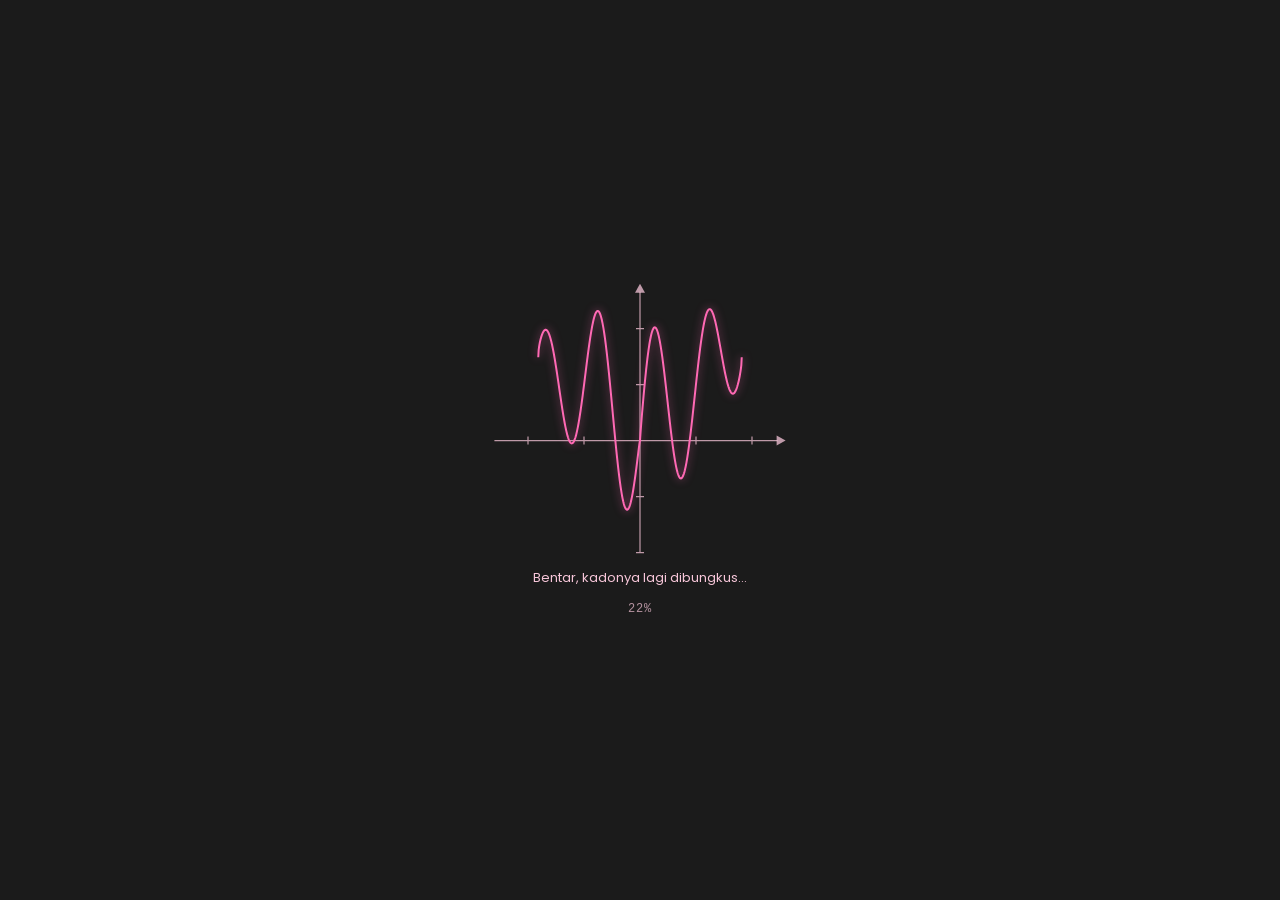
<file: index.html>
<!DOCTYPE html>
<html lang="id">
  <head>
    <meta charset="UTF-8" />
    <meta name="viewport" content="width=device-width, initial-scale=1.0" />
    <title>Kado Ulang Tahun — Vivi</title>
    <link
      rel="stylesheet"
      href="https://fonts.googleapis.com/css2?family=Amatic+SC:wght@700&family=Poppins:wght@300;400;600&display=swap"
    />
    <link rel="stylesheet" href="shared/style-base.css" />
  </head>
  <body>
    <!-- ===== [LAYAR-LOADING] ===== -->
    <div class="layar-loading" id="layarLoading" aria-hidden="true">
      <!-- Grafik gelombang yang berubah jadi hati, digambar shared/loading.js -->
      <canvas class="loading__grafik" id="loadingGrafik" aria-hidden="true"></canvas>
      <!-- EDIT: ganti kalimat loading ini kalau mau -->
      <p class="loading__teks">Bentar, kadonya lagi dibungkus...</p>
      <p class="loading__persen" id="loadingPersen">0%</p>
    </div>
    <!-- ===== END [LAYAR-LOADING] ===== -->

    <!-- ===== [LAYER-TRANSISI] ===== -->
    <!-- Kanvas ASCII digambar shared/transisi.js tiap pindah babak, dihapus lagi setelahnya -->
    <div class="transisi-layer" id="transisiLayer" aria-hidden="true"></div>
    <!-- ===== END [LAYER-TRANSISI] ===== -->

    <div class="kapsul-container" id="kapsulContainer">
      <!-- ===== [BABAK-0-GERBANG] ===== -->
      <section class="babak babak--gerbang" id="babak-0">
        <div class="gerbang__panggung" id="gerbangPanggung">
          <!-- FASE 1: kado -->
          <div class="fase fase--kado tampak" id="faseKado">
            <button class="kado" id="tombolKado" aria-label="Ketuk buat buka kado">
              <svg viewBox="0 0 100 100" width="100%" height="100%">
                <g class="kado__badan">
                  <rect x="20" y="45" width="60" height="42" rx="3" class="kado__isi-badan" />
                  <rect x="46" y="45" width="8" height="42" class="kado__isi-pita" />
                </g>
                <g class="kado__tutup">
                  <rect x="15" y="36" width="70" height="14" rx="3" class="kado__isi-tutup" />
                  <rect x="15" y="41" width="70" height="6" class="kado__isi-pita" />
                  <ellipse cx="42" cy="34" rx="10" ry="7" class="kado__isi-tutup" transform="rotate(-20 42 34)" />
                  <ellipse cx="58" cy="34" rx="10" ry="7" class="kado__isi-tutup" transform="rotate(20 58 34)" />
                  <circle cx="50" cy="35" r="4.5" class="kado__isi-pita" />
                </g>
              </svg>
            </button>
            <!-- EDIT: ganti kalimat ini kalau mau -->
            <p class="gerbang__petunjuk">Ketuk kadonya</p>
          </div>

          <!-- partikel bunga fountain, dibuat JS pas kado diketuk -->
          <div class="fountain-layer" id="fountainLayer" aria-hidden="true"></div>

          <!-- FASE 2: kue & lilin -->
          <div class="fase fase--kue" id="faseKue">
            <svg class="bunting" viewBox="0 0 200 30" aria-hidden="true">
              <polyline points="0,4 200,4" class="bunting__tali" />
              <polygon points="14,4 30,4 22,22" class="bunting__bendera" />
              <polygon points="50,4 66,4 58,22" class="bunting__bendera bunting__bendera--alt" />
              <polygon points="86,4 102,4 94,22" class="bunting__bendera" />
              <polygon points="122,4 138,4 130,22" class="bunting__bendera bunting__bendera--alt" />
              <polygon points="158,4 174,4 166,22" class="bunting__bendera" />
            </svg>

            <svg class="kue__svg" viewBox="0 0 100 100">
              <rect x="47" y="30" width="6" height="18" rx="2" class="kue__isi-lilin" />
              <path d="M25,48 L25,42 L32,35 L39,42 L46,35 L54,42 L61,35 L68,42 L75,42 L75,48 Z" class="kue__isi-atas" />
              <rect x="22" y="48" width="56" height="20" rx="2" class="kue__isi-tutup" />
              <rect x="16" y="68" width="68" height="20" rx="2" class="kue__isi-bawah" />
              <rect x="12" y="88" width="76" height="5" rx="2.5" class="kue__isi-alas" />
            </svg>

            <button class="area-tiup" id="areaTiup" aria-label="Tekan &amp; tahan buat tiup lilin">
              <span class="cincin-tiup" aria-hidden="true"></span>
              <svg class="api-lilin" id="apiLilin" viewBox="0 0 100 100" aria-hidden="true">
                <path d="M50,10 C53,14 56,17 50,24 C44,17 47,14 50,10 Z" class="kue__isi-api-luar" />
                <path d="M50,14 C51.5,16 53,17.5 50,21 C47,17.5 48.5,16 50,14 Z" class="kue__isi-api-dalam" />
              </svg>
              <span class="asap-lilin" id="asapLilin" aria-hidden="true">〜</span>
            </button>
            <!-- EDIT: ganti kalimat ini kalau mau -->
            <p class="gerbang__petunjuk">Tekan &amp; tahan lilinnya sampai padam</p>
          </div>

          <!-- lapisan hitam buat transisi kue -> kata-kata -->
          <div class="gelap-overlay" id="overlayGelap" aria-hidden="true"></div>

          <!-- FASE 3: kata-kata -->
          <div class="fase fase--gelap" id="faseGelap">
            <h1 class="gerbang__judul">Untuk Vivi</h1>
            <!-- EDIT: ganti kalimat pembuka ini kalau mau -->
            <p class="gerbang__subjudul">
              Ada beberapa kenangan kecil yang mau aku tunjukkan. Siap?
            </p>
            <button class="gerbang__tombol" id="tombolGerbangLanjut">Lanjut</button>
          </div>
        </div>
      </section>
      <!-- ===== END [BABAK-0-GERBANG] ===== -->

      <!-- ===== [BABAK-1-DRAG-PAPER] ===== -->
      <section class="babak babak--frame" id="babak-1">
        <iframe src="modules/drag-paper/index.html" title="Kertas yang bisa digeser" loading="lazy"></iframe>
      </section>
      <!-- ===== END [BABAK-1-DRAG-PAPER] ===== -->

      <!-- ===== [BABAK-2-FLOWER-BLOOM] ===== -->
      <section class="babak babak--frame" id="babak-2">
        <iframe src="modules/flower-bloom/index.html" title="Klik untuk bunga bermekaran" loading="lazy"></iframe>
      </section>
      <!-- ===== END [BABAK-2-FLOWER-BLOOM] ===== -->

      <!-- ===== [BABAK-3-FLIP-GALLERY] ===== -->
      <section class="babak babak--frame" id="babak-3">
        <iframe src="modules/flip-gallery/index.html" title="Galeri foto berputar" loading="lazy"></iframe>
      </section>
      <!-- ===== END [BABAK-3-FLIP-GALLERY] ===== -->

      <!-- ===== [BABAK-4-LOVE-TRUCK] ===== -->
      <section class="babak babak--frame" id="babak-4">
        <iframe src="modules/love-truck/loveTruck.html" title="Truk & surat" loading="lazy"></iframe>
      </section>
      <!-- ===== END [BABAK-4-LOVE-TRUCK] ===== -->

      <!-- ===== [BABAK-5-ENVELOPE] ===== -->
      <section class="babak babak--frame" id="babak-5">
        <iframe src="modules/envelope/envelope.html" title="Amplop ulang tahun" loading="lazy"></iframe>
      </section>
      <!-- ===== END [BABAK-5-ENVELOPE] ===== -->

      <!-- ===== [BABAK-6-FOTO-CINTA] ===== -->
      <section class="babak babak--frame" id="babak-6">
        <iframe src="modules/foto-cinta/index.html" title="Foto membentuk pola hati" loading="lazy"></iframe>
      </section>
      <!-- ===== END [BABAK-6-FOTO-CINTA] ===== -->

      <!-- ===== [BABAK-7-MEMORY-TIMELINE] ===== -->
      <section class="babak babak--frame" id="babak-7">
        <iframe src="modules/memory-timeline/index.html" title="Timeline kenangan" loading="lazy"></iframe>
      </section>
      <!-- ===== END [BABAK-7-MEMORY-TIMELINE] ===== -->

      <!-- ===== [BABAK-8-ASCII-KADO] ===== -->
      <section class="babak babak--frame" id="babak-8">
        <iframe src="modules/ascii-kado/index.html" title="Lirik, foto, dan video ASCII" loading="lazy"></iframe>
      </section>
      <!-- ===== END [BABAK-8-ASCII-KADO] ===== -->

      <!-- ===== [BABAK-9-CATATAN-KECIL] ===== -->
      <section class="babak babak--frame" id="babak-9">
        <iframe src="modules/catatan-kecil/index.html" title="Catatan kecil" loading="lazy"></iframe>
      </section>
      <!-- ===== END [BABAK-9-CATATAN-KECIL] ===== -->

      <!-- ===== [BABAK-10-PENUTUP-AKHIR] ===== -->
      <section class="babak babak--frame" id="babak-10">
        <iframe src="modules/penutup-akhir/index.html" title="Kartu penutup" loading="lazy"></iframe>
      </section>
      <!-- ===== END [BABAK-10-PENUTUP-AKHIR] ===== -->
    </div>

    <!-- ===== [NAVIGASI] ===== -->
    <nav class="nav-titik" id="navTitik" aria-label="Navigasi babak"></nav>
    <p class="hint-navigasi" id="hintNavigasi">
      titik ini buat lompat ke babak mana pun
    </p>
    <button class="tombol-lanjut tersembunyi" id="tombolLanjut" aria-label="Babak selanjutnya">
      ↓
    </button>
    <!-- ===== END [NAVIGASI] ===== -->

    <script src="shared/utils.js"></script>
    <script src="shared/ascii-hati.js"></script>
    <script src="shared/cursor-trail.js"></script>
    <script src="shared/loading.js"></script>
    <script src="shared/transisi.js"></script>
    <script src="shared/gerbang-kado.js"></script>
    <script src="main.js"></script>
  </body>
</html>
</file>
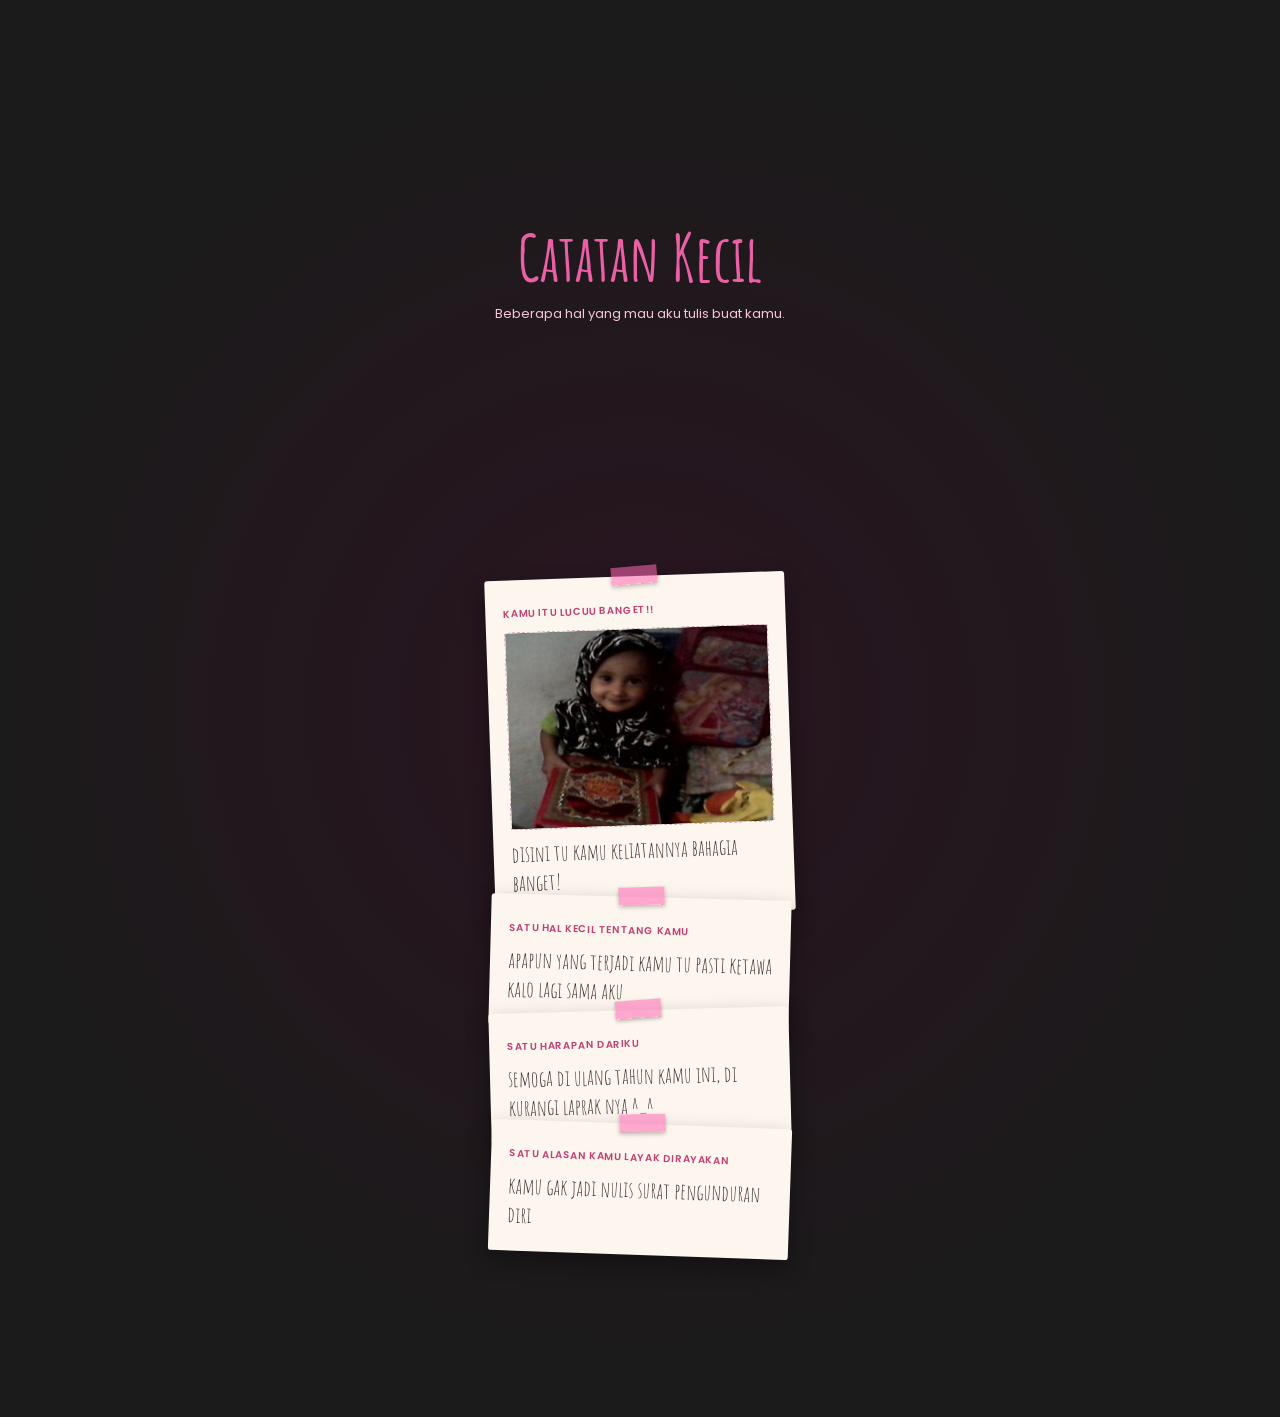
<file: modules/catatan-kecil/index.html>
<!DOCTYPE html>
<html lang="id">
  <head>
    <meta charset="UTF-8" />
    <meta name="viewport" content="width=device-width, initial-scale=1.0" />
    <link
      rel="stylesheet"
      href="https://fonts.googleapis.com/css2?family=Amatic+SC:wght@700&family=Poppins:wght@300;400;600&display=swap"
    />
    <link rel="stylesheet" href="style.css" />
    <title>Catatan Kecil</title>
  </head>
  <body>
    <!-- ===== [CATATAN-HEADER] ===== -->
    <section class="ck-header">
      <h1>Catatan Kecil</h1>
      <p>Beberapa hal yang mau aku tulis buat kamu.</p>
    </section>
    <!-- ===== END [CATATAN-HEADER] ===== -->

    <!-- ===== [CATATAN-TUMPUKAN] ===== -->
    <!-- 4 kartu di bawah, kontennya EDIT semua karena ini personal
         banget — saya cuma bikin bentuk & judul kategorinya. -->
    <div class="ck-tumpukan">
      <div class="ck-kartu ck-kartu--1">
        <span class="ck-pita"></span>
        <p class="ck-label">Kamu itu lucuu banget!!</p>
        <!-- EDIT: ganti dengan foto beneran, taruh filenya di folder img/ -->
        <img class="ck-foto-slot" src="img/Picture10.jpg" alt="Vivi">
        <!-- EDIT: ganti keterangan foto ini -->
        <p class="ck-isi">disini tu kamu keliatannya bahagia banget!</p>
      </div>

      <div class="ck-kartu ck-kartu--2">
        <span class="ck-pita"></span>
        <p class="ck-label">Satu Hal Kecil Tentang Kamu</p>
        <!-- EDIT: ganti kalimat ini -->
        <p class="ck-isi">apapun yang terjadi kamu tu pasti ketawa kalo lagi sama aku</p>
      </div>

      <div class="ck-kartu ck-kartu--3">
        <span class="ck-pita"></span>
        <p class="ck-label">Satu Harapan Dariku</p>
        <!-- EDIT: ganti kalimat ini -->
        <p class="ck-isi">semoga di ulang tahun kamu ini, di kurangi laprak nya ^_^</p>
      </div>

      <div class="ck-kartu ck-kartu--4">
        <span class="ck-pita"></span>
        <p class="ck-label">Satu Alasan Kamu Layak Dirayakan</p>
        <!-- EDIT: ganti kalimat ini -->
        <p class="ck-isi">kamu gak jadi nulis surat pengunduran diri</p>
      </div>
    </div>
    <!-- ===== END [CATATAN-TUMPUKAN] ===== -->

    <script src="script.js"></script>
    <script src="../../shared/jeda-saat-tersembunyi.js"></script>
</body>
</html>
</file>
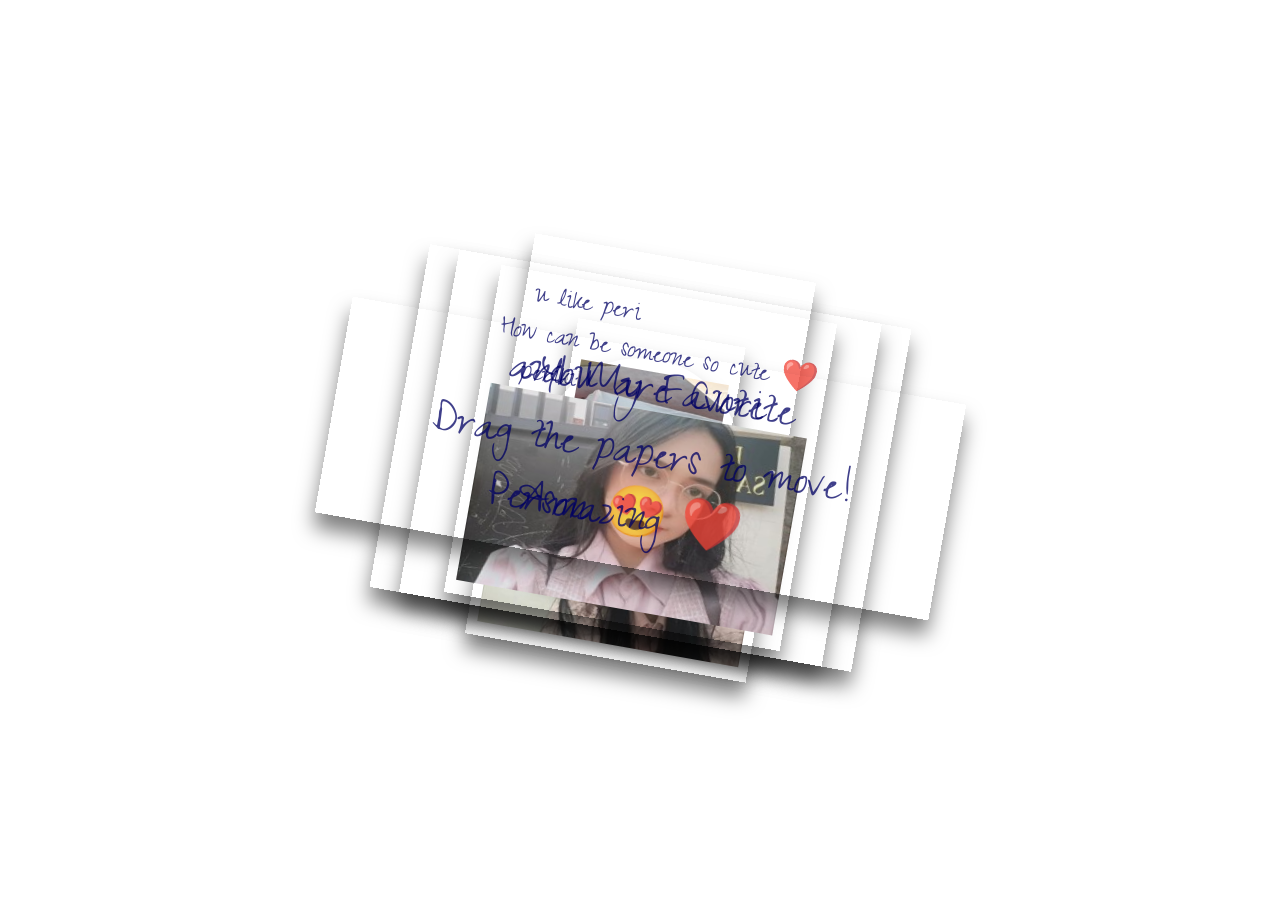
<file: modules/drag-paper/index.html>
<!DOCTYPE html>
<html lang="en">
  <head>
    <meta charset="UTF-8" />
    <title>CodePen - Drag Papers ❤️</title>
    <link
      rel="stylesheet"
      href="https://fonts.googleapis.com/css2?family=Short+Stack&amp;family=Homemade+Apple&amp;display=swap"
    />
    <link rel="stylesheet" href="./style.css" />
  </head>
  <body>
    <!-- partial:index.partial.html -->
    <!-- A pen by Developer Rahul  -->
    <div class="paper heart"></div>

    <div class="paper image">
      <p>u like peri</p>
      <p>perikitiw</p>
      <img src="images/Picture2.jpg" />
    </div>

    <div class="paper image">
      <p></p>
      <img src="images/Picture7.jpg" />
    </div>

    <div class="paper image">
      <p>How can be someone so cute ❤️</p>

      <img src="images/Picture3.jpg" />
    </div>

    <div class="paper red">
      <p class="p1">and My Favorite</p>
      <p class="p2">Person 😍</p>
    </div>

    <div class="paper">
      <p class="p1">You are Cute</p>
      <p class="p1">Amazing <span style="color: red !important">❤️</span></p>
    </div>

    <div class="paper">
      <p class="p1">Drag the papers to move!</p>
    </div>
    <!-- partial -->
    <!-- EDIT: dulu file ini cuma muat script.js (versi mouse), padahal
         mobile.js (versi touch) sudah ada tapi tidak pernah dipanggil.
         Baris di bawah ini yang menyalakannya: kalau perangkatnya layar
         sentuh, pakai mobile.js; kalau tidak, pakai script.js seperti biasa. -->
    <script>
      var pakaiSentuh = "ontouchstart" in window || navigator.maxTouchPoints > 0;
      var elemenScript = document.createElement("script");
      elemenScript.src = pakaiSentuh ? "./mobile.js" : "./script.js";
      document.body.appendChild(elemenScript);
    </script>
    <script src="../../shared/jeda-saat-tersembunyi.js"></script>
</body>
</html>
</file>
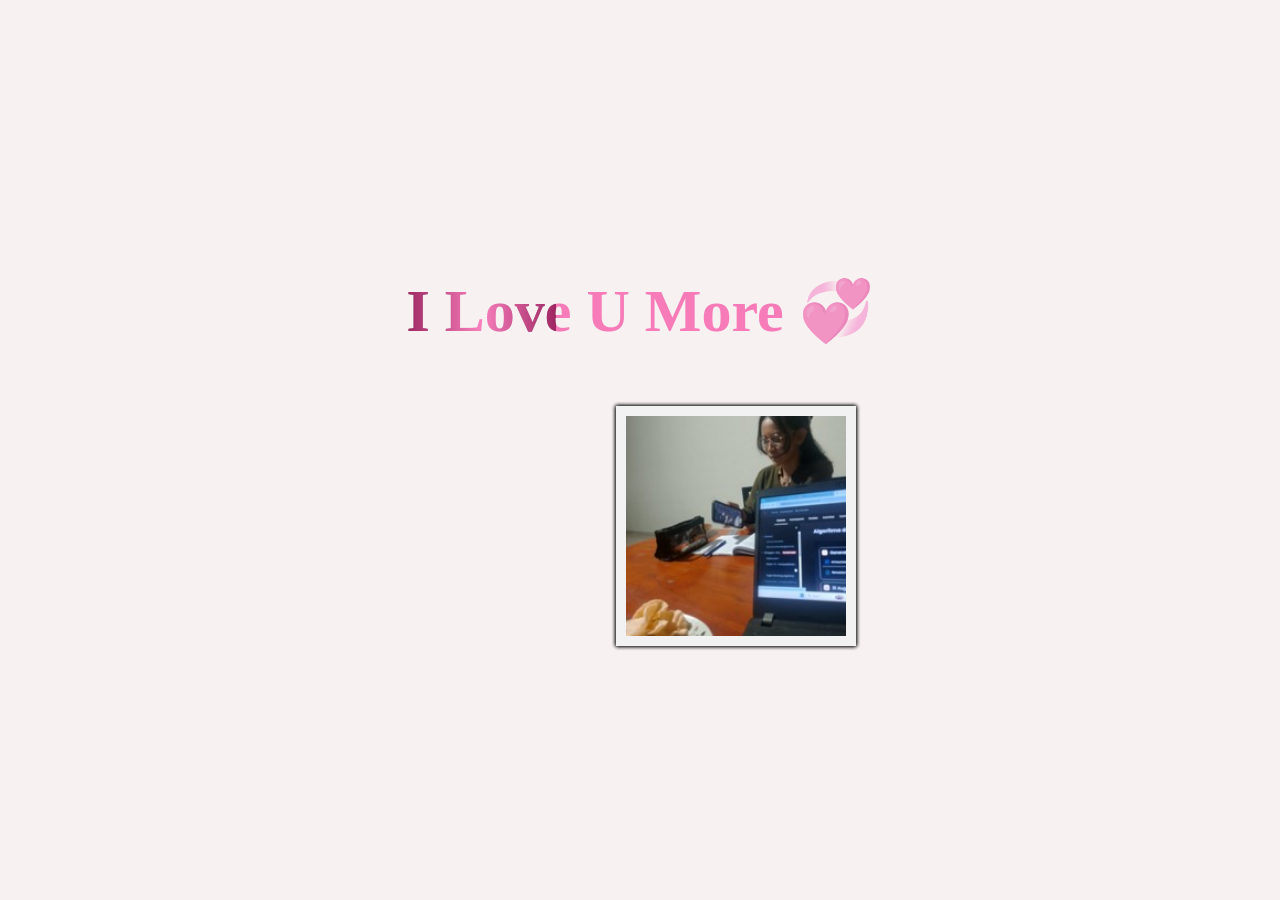
<file: modules/flip-gallery/index.html>
<!DOCTYPE html>
<html lang="en">
  <head>
    <meta charset="UTF-8" />
    <meta name="viewport" content="width=device-width, initial-scale=1.0" />
    <title>Galeri Kenangan Vivi</title>
    <link rel="stylesheet" href="style.css" />
  </head>
  <body>
    <div id="hedlinecontainer">
      <div id="shine">I Love U More 💞</div>
    </div>

    <div class="gallery">
      <img src="img/Picture4.jpg" alt="a lovely kiss in the night" />
      <img src="img/Picture5.jpg" alt="a women inside a car" />
      <img src="img/Picture6.jpg" alt="a baby" />
      <img src="img/Picture7.jpg" alt="a girl in the forest" />
      <img src="img/Picture8.jpg" alt="a girl" />
    </div>
    <script src="../../shared/jeda-saat-tersembunyi.js"></script>
</body>
</html>
</file>
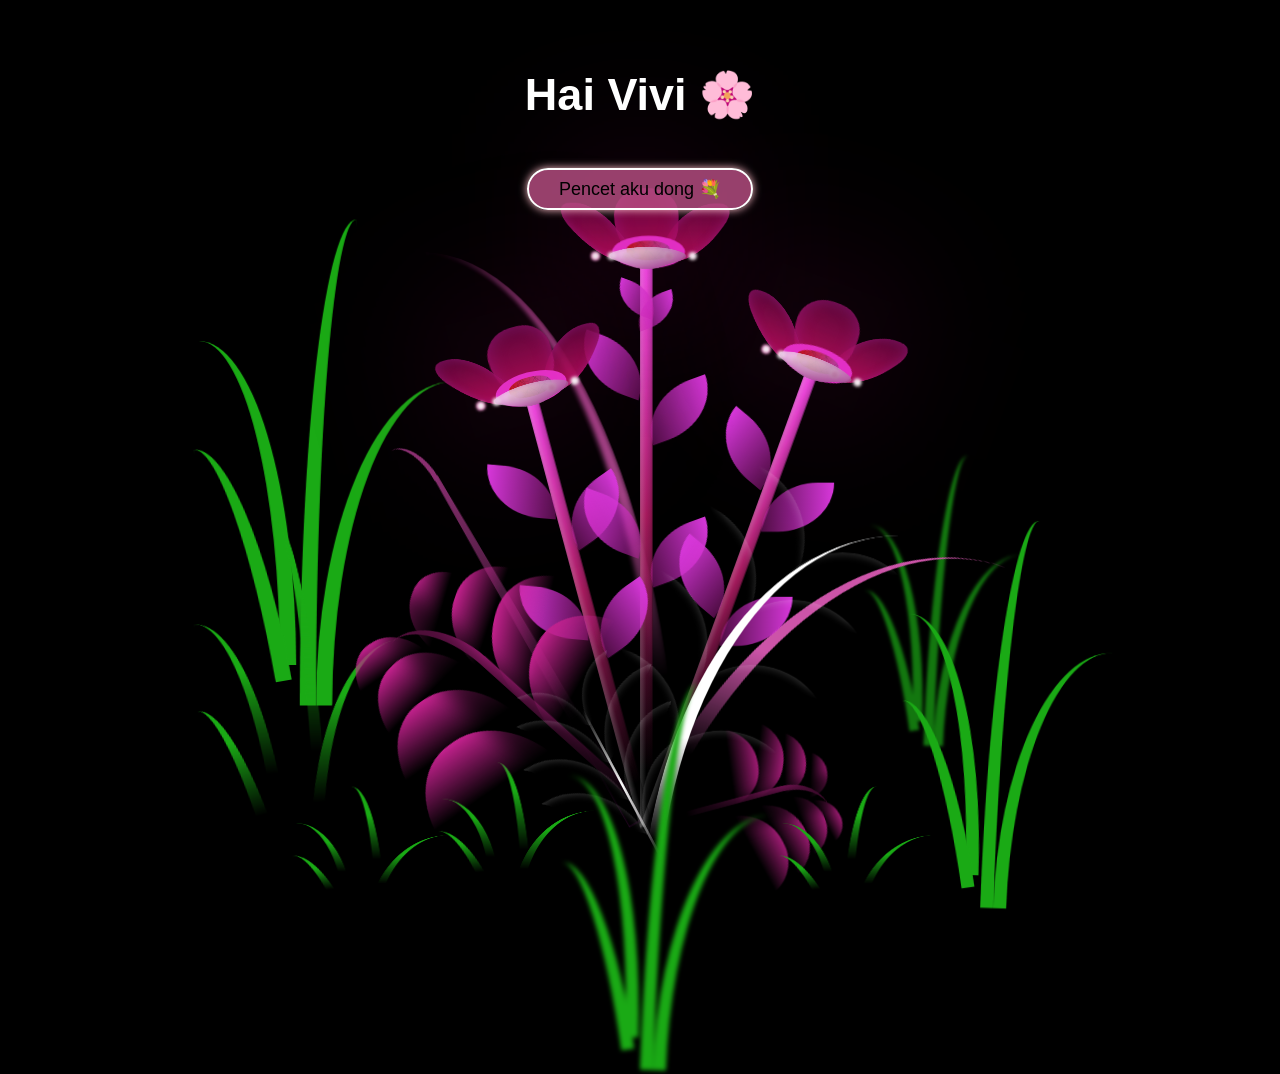
<file: modules/flower-bloom/index.html>
<!DOCTYPE html>
<html lang="en">
  <head>
    <meta charset="UTF-8" />
    <meta name="viewport" content="width=device-width, initial-scale=1.0" />
    <title>Buat Vivi</title>
    <link rel="stylesheet" href="style.css" />
    <link rel="stylesheet" href="style1.css" />
  </head>
  <body class="not-loaded">
    <h1 class="title">Hai Vivi 🌸</h1>
    <button class="reloadBtn" onclick="bloomFlower()">
      Pencet aku dong 💐
    </button>
    <audio
      src="https://feeldreams.github.io/audio/angelbaby2.mp3"
      id="linkmp3"
      class="sembunyi"
      loop
    ></audio>
    <div class="night"></div>
    <div class="flowers">
      <div class="flower flower--1">
        <div class="flower__leafs flower__leafs--1">
          <div class="flower__leaf flower__leaf--1"></div>
          <div class="flower__leaf flower__leaf--2"></div>
          <div class="flower__leaf flower__leaf--3"></div>
          <div class="flower__leaf flower__leaf--4"></div>
          <div class="flower__white-circle"></div>

          <div class="flower__light flower__light--1"></div>
          <div class="flower__light flower__light--2"></div>
          <div class="flower__light flower__light--3"></div>
          <div class="flower__light flower__light--4"></div>
          <div class="flower__light flower__light--5"></div>
          <div class="flower__light flower__light--6"></div>
          <div class="flower__light flower__light--7"></div>
          <div class="flower__light flower__light--8"></div>
        </div>
        <div class="flower__line">
          <div class="flower__line__leaf flower__line__leaf--1"></div>
          <div class="flower__line__leaf flower__line__leaf--2"></div>
          <div class="flower__line__leaf flower__line__leaf--3"></div>
          <div class="flower__line__leaf flower__line__leaf--4"></div>
          <div class="flower__line__leaf flower__line__leaf--5"></div>
          <div class="flower__line__leaf flower__line__leaf--6"></div>
        </div>
      </div>

      <div class="flower flower--2">
        <div class="flower__leafs flower__leafs--2">
          <div class="flower__leaf flower__leaf--1"></div>
          <div class="flower__leaf flower__leaf--2"></div>
          <div class="flower__leaf flower__leaf--3"></div>
          <div class="flower__leaf flower__leaf--4"></div>
          <div class="flower__white-circle"></div>

          <div class="flower__light flower__light--1"></div>
          <div class="flower__light flower__light--2"></div>
          <div class="flower__light flower__light--3"></div>
          <div class="flower__light flower__light--4"></div>
          <div class="flower__light flower__light--5"></div>
          <div class="flower__light flower__light--6"></div>
          <div class="flower__light flower__light--7"></div>
          <div class="flower__light flower__light--8"></div>
        </div>
        <div class="flower__line">
          <div class="flower__line__leaf flower__line__leaf--1"></div>
          <div class="flower__line__leaf flower__line__leaf--2"></div>
          <div class="flower__line__leaf flower__line__leaf--3"></div>
          <div class="flower__line__leaf flower__line__leaf--4"></div>
        </div>
      </div>

      <div class="flower flower--3">
        <div class="flower__leafs flower__leafs--3">
          <div class="flower__leaf flower__leaf--1"></div>
          <div class="flower__leaf flower__leaf--2"></div>
          <div class="flower__leaf flower__leaf--3"></div>
          <div class="flower__leaf flower__leaf--4"></div>
          <div class="flower__white-circle"></div>

          <div class="flower__light flower__light--1"></div>
          <div class="flower__light flower__light--2"></div>
          <div class="flower__light flower__light--3"></div>
          <div class="flower__light flower__light--4"></div>
          <div class="flower__light flower__light--5"></div>
          <div class="flower__light flower__light--6"></div>
          <div class="flower__light flower__light--7"></div>
          <div class="flower__light flower__light--8"></div>
        </div>
        <div class="flower__line">
          <div class="flower__line__leaf flower__line__leaf--1"></div>
          <div class="flower__line__leaf flower__line__leaf--2"></div>
          <div class="flower__line__leaf flower__line__leaf--3"></div>
          <div class="flower__line__leaf flower__line__leaf--4"></div>
        </div>
      </div>

      <div class="grow-ans" style="--d: 1.2s">
        <div class="flower__g-long">
          <div class="flower__g-long__top"></div>
          <div class="flower__g-long__bottom"></div>
        </div>
      </div>

      <div class="growing-grass">
        <div class="flower__grass flower__grass--1">
          <div class="flower__grass--top"></div>
          <div class="flower__grass--bottom"></div>
          <div class="flower__grass__leaf flower__grass__leaf--1"></div>
          <div class="flower__grass__leaf flower__grass__leaf--2"></div>
          <div class="flower__grass__leaf flower__grass__leaf--3"></div>
          <div class="flower__grass__leaf flower__grass__leaf--4"></div>
          <div class="flower__grass__leaf flower__grass__leaf--5"></div>
          <div class="flower__grass__leaf flower__grass__leaf--6"></div>
          <div class="flower__grass__leaf flower__grass__leaf--7"></div>
          <div class="flower__grass__leaf flower__grass__leaf--8"></div>
          <div class="flower__grass__overlay"></div>
        </div>
      </div>

      <div class="growing-grass">
        <div class="flower__grass flower__grass--2">
          <div class="flower__grass--top"></div>
          <div class="flower__grass--bottom"></div>
          <div class="flower__grass__leaf flower__grass__leaf--1"></div>
          <div class="flower__grass__leaf flower__grass__leaf--2"></div>
          <div class="flower__grass__leaf flower__grass__leaf--3"></div>
          <div class="flower__grass__leaf flower__grass__leaf--4"></div>
          <div class="flower__grass__leaf flower__grass__leaf--5"></div>
          <div class="flower__grass__leaf flower__grass__leaf--6"></div>
          <div class="flower__grass__leaf flower__grass__leaf--7"></div>
          <div class="flower__grass__leaf flower__grass__leaf--8"></div>
          <div class="flower__grass__overlay"></div>
        </div>
      </div>

      <div class="grow-ans" style="--d: 2.4s">
        <div class="flower__g-right flower__g-right--1">
          <div class="leaf"></div>
        </div>
      </div>

      <div class="grow-ans" style="--d: 2.8s">
        <div class="flower__g-right flower__g-right--2">
          <div class="leaf"></div>
        </div>
      </div>

      <div class="grow-ans" style="--d: 2.8s">
        <div class="flower__g-front">
          <div
            class="flower__g-front__leaf-wrapper flower__g-front__leaf-wrapper--1"
          >
            <div class="flower__g-front__leaf"></div>
          </div>
          <div
            class="flower__g-front__leaf-wrapper flower__g-front__leaf-wrapper--2"
          >
            <div class="flower__g-front__leaf"></div>
          </div>
          <div
            class="flower__g-front__leaf-wrapper flower__g-front__leaf-wrapper--3"
          >
            <div class="flower__g-front__leaf"></div>
          </div>
          <div
            class="flower__g-front__leaf-wrapper flower__g-front__leaf-wrapper--4"
          >
            <div class="flower__g-front__leaf"></div>
          </div>
          <div
            class="flower__g-front__leaf-wrapper flower__g-front__leaf-wrapper--5"
          >
            <div class="flower__g-front__leaf"></div>
          </div>
          <div
            class="flower__g-front__leaf-wrapper flower__g-front__leaf-wrapper--6"
          >
            <div class="flower__g-front__leaf"></div>
          </div>
          <div
            class="flower__g-front__leaf-wrapper flower__g-front__leaf-wrapper--7"
          >
            <div class="flower__g-front__leaf"></div>
          </div>
          <div
            class="flower__g-front__leaf-wrapper flower__g-front__leaf-wrapper--8"
          >
            <div class="flower__g-front__leaf"></div>
          </div>
          <div class="flower__g-front__line"></div>
        </div>
      </div>

      <div class="grow-ans" style="--d: 3.2s">
        <div class="flower__g-fr">
          <div class="leaf"></div>
          <div class="flower__g-fr__leaf flower__g-fr__leaf--1"></div>
          <div class="flower__g-fr__leaf flower__g-fr__leaf--2"></div>
          <div class="flower__g-fr__leaf flower__g-fr__leaf--3"></div>
          <div class="flower__g-fr__leaf flower__g-fr__leaf--4"></div>
          <div class="flower__g-fr__leaf flower__g-fr__leaf--5"></div>
          <div class="flower__g-fr__leaf flower__g-fr__leaf--6"></div>
          <div class="flower__g-fr__leaf flower__g-fr__leaf--7"></div>
          <div class="flower__g-fr__leaf flower__g-fr__leaf--8"></div>
        </div>
      </div>

      <div class="long-g long-g--0">
        <div class="grow-ans" style="--d: 3s">
          <div class="leaf leaf--0"></div>
        </div>
        <div class="grow-ans" style="--d: 2.2s">
          <div class="leaf leaf--1"></div>
        </div>
        <div class="grow-ans" style="--d: 3.4s">
          <div class="leaf leaf--2"></div>
        </div>
        <div class="grow-ans" style="--d: 3.6s">
          <div class="leaf leaf--3"></div>
        </div>
      </div>

      <div class="long-g long-g--1">
        <div class="grow-ans" style="--d: 3.6s">
          <div class="leaf leaf--0"></div>
        </div>
        <div class="grow-ans" style="--d: 3.8s">
          <div class="leaf leaf--1"></div>
        </div>
        <div class="grow-ans" style="--d: 4s">
          <div class="leaf leaf--2"></div>
        </div>
        <div class="grow-ans" style="--d: 4.2s">
          <div class="leaf leaf--3"></div>
        </div>
      </div>

      <div class="long-g long-g--2">
        <div class="grow-ans" style="--d: 4s">
          <div class="leaf leaf--0"></div>
        </div>
        <div class="grow-ans" style="--d: 4.2s">
          <div class="leaf leaf--1"></div>
        </div>
        <div class="grow-ans" style="--d: 4.4s">
          <div class="leaf leaf--2"></div>
        </div>
        <div class="grow-ans" style="--d: 4.6s">
          <div class="leaf leaf--3"></div>
        </div>
      </div>

      <div class="long-g long-g--3">
        <div class="grow-ans" style="--d: 4s">
          <div class="leaf leaf--0"></div>
        </div>
        <div class="grow-ans" style="--d: 4.2s">
          <div class="leaf leaf--1"></div>
        </div>
        <div class="grow-ans" style="--d: 3s">
          <div class="leaf leaf--2"></div>
        </div>
        <div class="grow-ans" style="--d: 3.6s">
          <div class="leaf leaf--3"></div>
        </div>
      </div>

      <div class="long-g long-g--4">
        <div class="grow-ans" style="--d: 4s">
          <div class="leaf leaf--0"></div>
        </div>
        <div class="grow-ans" style="--d: 4.2s">
          <div class="leaf leaf--1"></div>
        </div>
        <div class="grow-ans" style="--d: 3s">
          <div class="leaf leaf--2"></div>
        </div>
        <div class="grow-ans" style="--d: 3.6s">
          <div class="leaf leaf--3"></div>
        </div>
      </div>

      <div class="long-g long-g--5">
        <div class="grow-ans" style="--d: 4s">
          <div class="leaf leaf--0"></div>
        </div>
        <div class="grow-ans" style="--d: 4.2s">
          <div class="leaf leaf--1"></div>
        </div>
        <div class="grow-ans" style="--d: 3s">
          <div class="leaf leaf--2"></div>
        </div>
        <div class="grow-ans" style="--d: 3.6s">
          <div class="leaf leaf--3"></div>
        </div>
      </div>

      <div class="long-g long-g--6">
        <div class="grow-ans" style="--d: 4.2s">
          <div class="leaf leaf--0"></div>
        </div>
        <div class="grow-ans" style="--d: 4.4s">
          <div class="leaf leaf--1"></div>
        </div>
        <div class="grow-ans" style="--d: 4.6s">
          <div class="leaf leaf--2"></div>
        </div>
        <div class="grow-ans" style="--d: 4.8s">
          <div class="leaf leaf--3"></div>
        </div>
      </div>

      <div class="long-g long-g--7">
        <div class="grow-ans" style="--d: 3s">
          <div class="leaf leaf--0"></div>
        </div>
        <div class="grow-ans" style="--d: 3.2s">
          <div class="leaf leaf--1"></div>
        </div>
        <div class="grow-ans" style="--d: 3.5s">
          <div class="leaf leaf--2"></div>
        </div>
        <div class="grow-ans" style="--d: 3.6s">
          <div class="leaf leaf--3"></div>
        </div>
      </div>
    </div>
    <script src="script.js"></script>
    <script src="../../shared/jeda-saat-tersembunyi.js"></script>
</body>
</html>
</file>
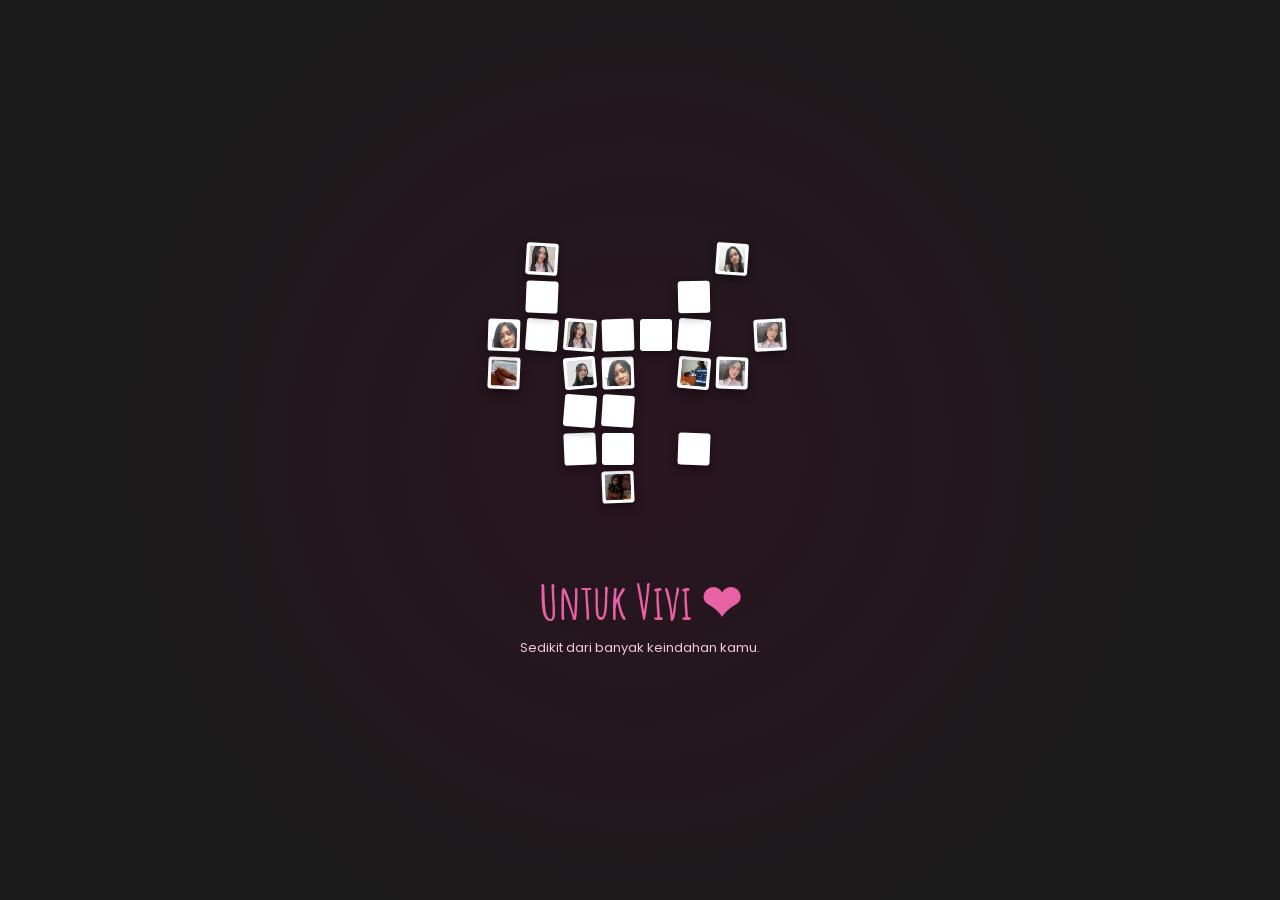
<file: modules/foto-cinta/index.html>
<!DOCTYPE html>
<html lang="id">
  <head>
    <meta charset="UTF-8" />
    <meta name="viewport" content="width=device-width, initial-scale=1.0" />
    <link
      rel="stylesheet"
      href="https://fonts.googleapis.com/css2?family=Amatic+SC:wght@700&family=Poppins:wght@300;400;600&display=swap"
    />
    <link rel="stylesheet" href="style.css" />
    <title>Untuk Vivi</title>
  </head>
  <body>
    <!-- ===== [HATI-PANGGUNG] ===== -->
    <!-- Ubin-ubin foto dibuat & diterbangkan otomatis oleh script.js -->
    <div class="hati-wrap">
      <div class="hati-panggung" id="hatiPanggung"></div>
      <!-- EDIT: ganti kalimat ini kalau mau -->
      <h2 class="hati-judul">Untuk Vivi ❤</h2>
      <p class="hati-subjudul">Sedikit dari banyak keindahan kamu.</p>
    </div>
    <!-- ===== END [HATI-PANGGUNG] ===== -->

    <script src="../../shared/aktif-saat-terlihat.js"></script>
    <script src="script.js"></script>
    <script src="../../shared/jeda-saat-tersembunyi.js"></script>
</body>
</html>
</file>
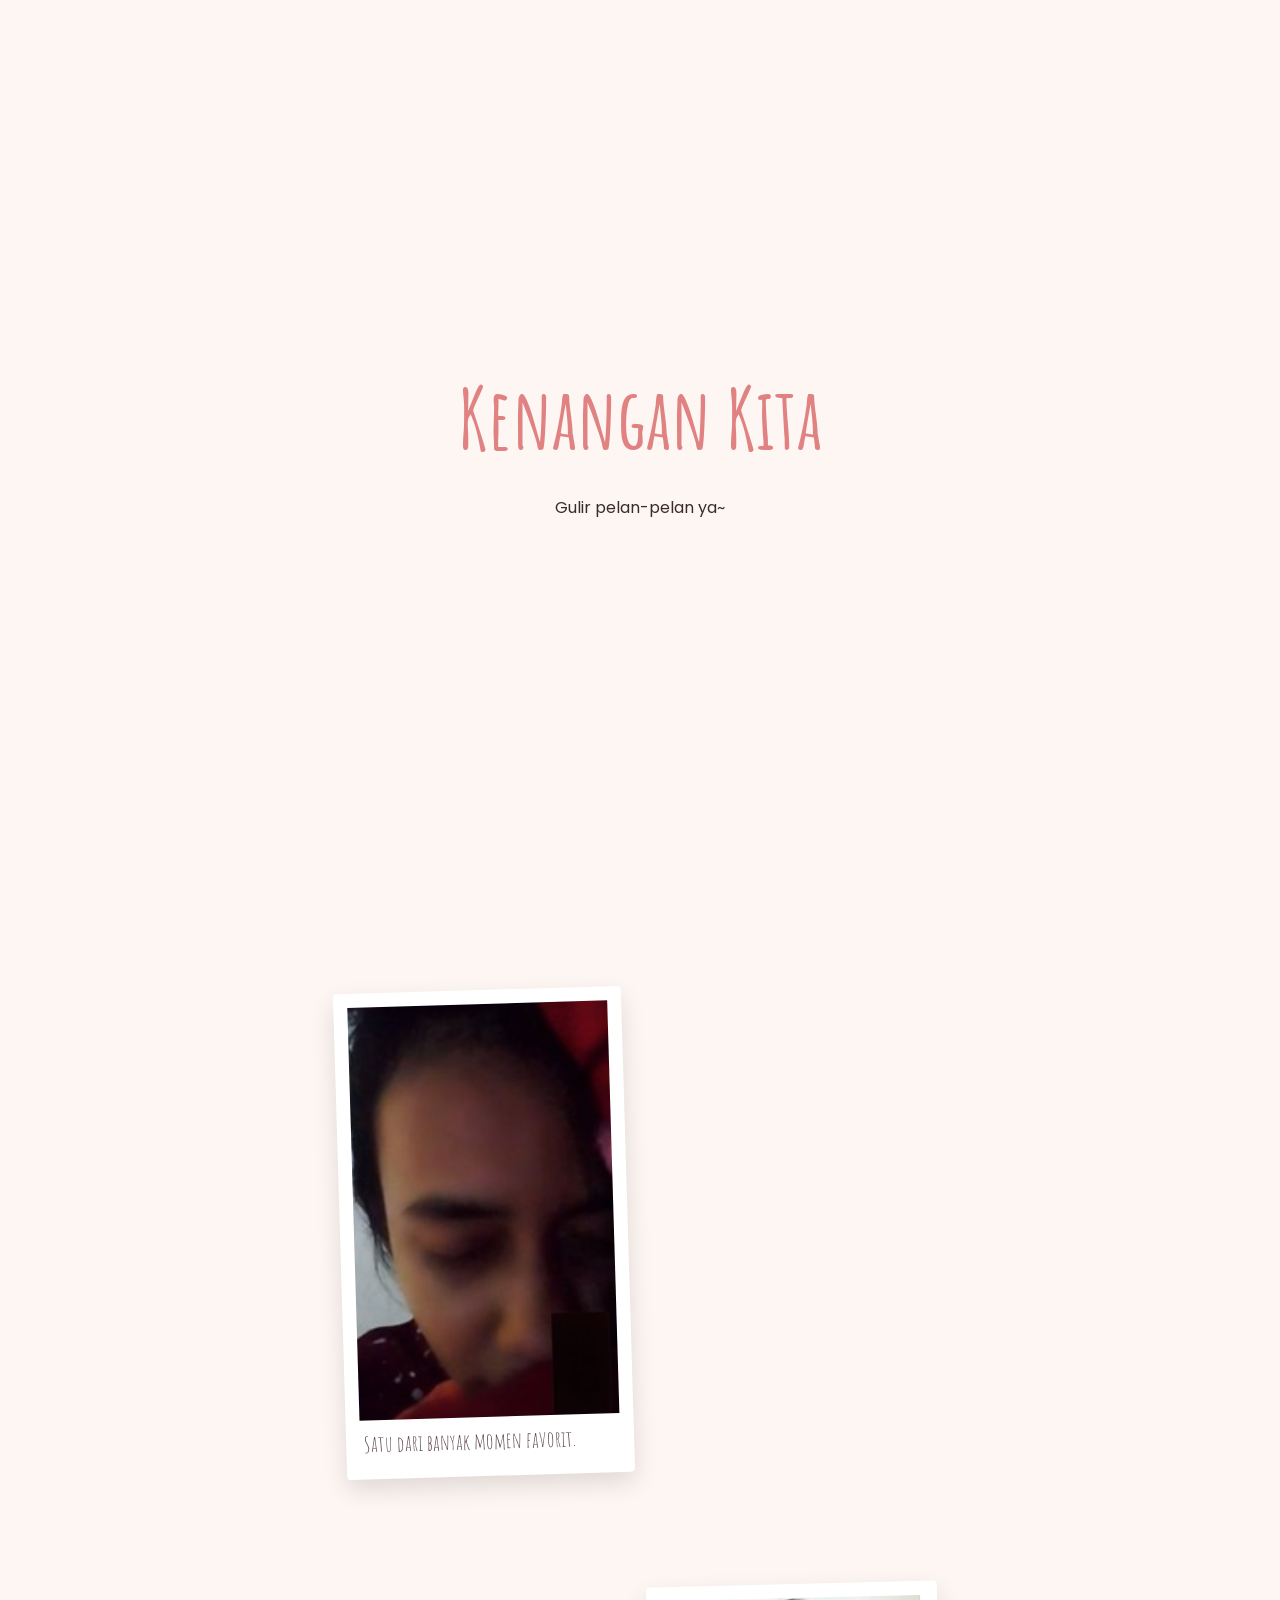
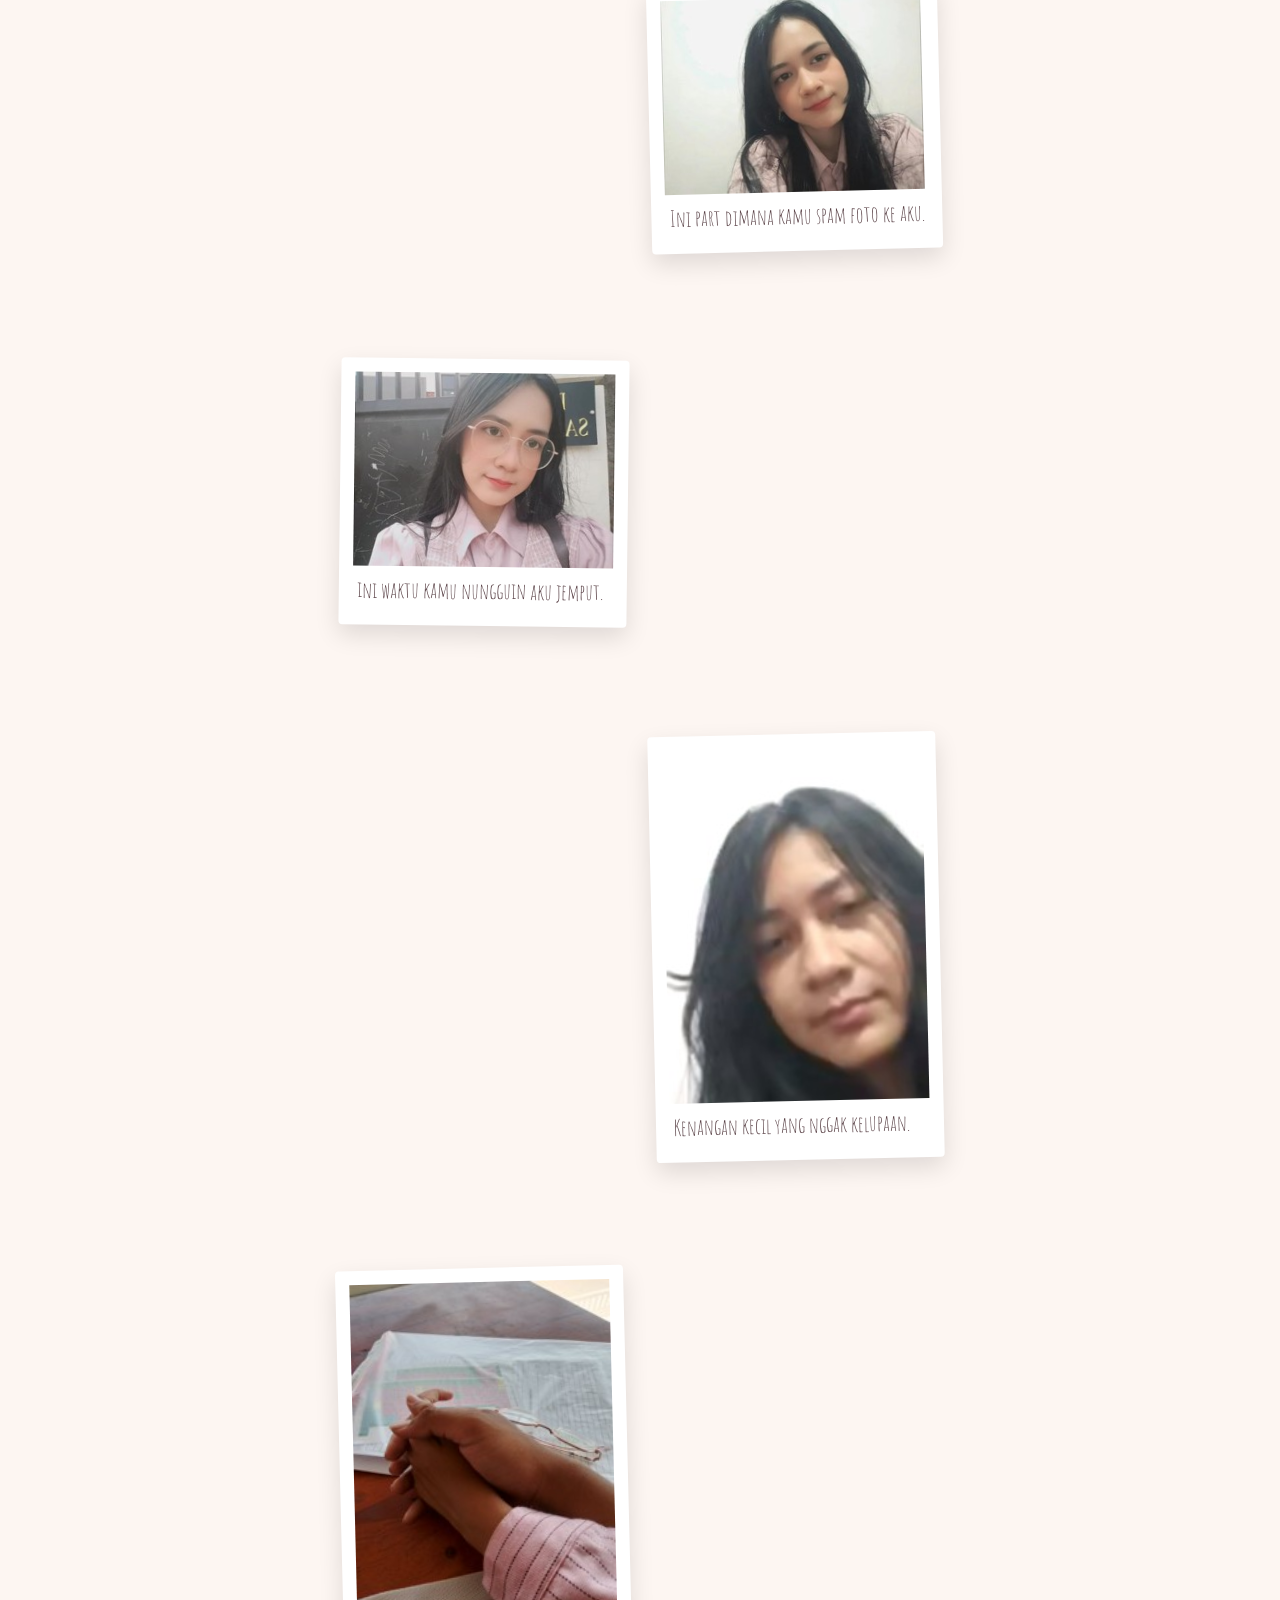
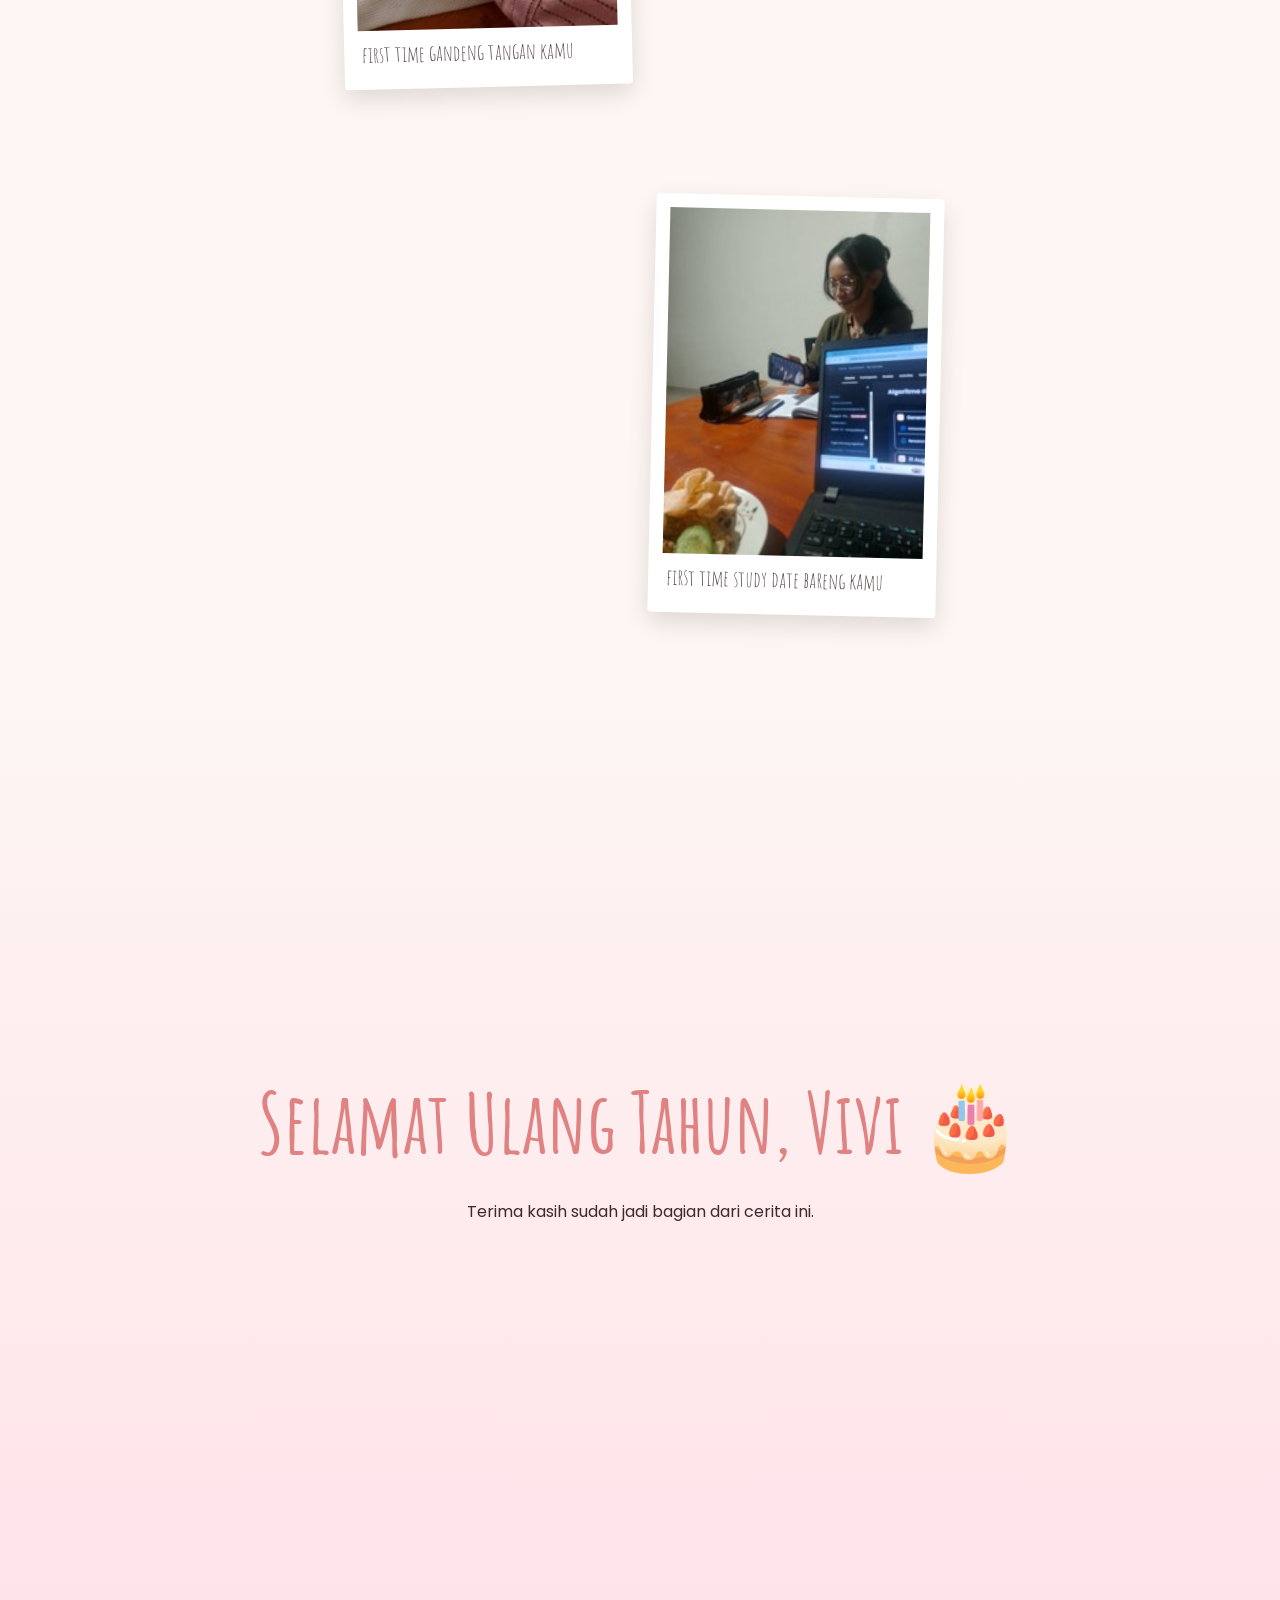
<file: modules/memory-timeline/index.html>
<!DOCTYPE html>
<html lang="id">
  <head>
    <meta charset="UTF-8" />
    <meta name="viewport" content="width=device-width, initial-scale=1.0" />
    <link
      rel="stylesheet"
      href="https://fonts.googleapis.com/css2?family=Amatic+SC:wght@700&family=Poppins:wght@300;400;600&display=swap"
    />
    <link rel="stylesheet" href="style.css" />
    <title>Kenangan Kita</title>
  </head>
  <body>
    <!-- ===== [TIMELINE-HEADER] ===== -->
    <section class="tl-header">
      <h1>Kenangan Kita</h1>
      <p>Gulir pelan-pelan ya~</p>
    </section>
    <!-- ===== END [TIMELINE-HEADER] ===== -->

    <!-- ===== [TIMELINE-LIST] ===== -->
    <!-- Kartu-kartu di bawah ini dibuat otomatis oleh script.js dari
         data di dalamnya. EDIT foto & keterangan ada di script.js,
         bukan di file ini. -->
    <div id="daftar-kenangan" class="tl-list"></div>
    <!-- ===== END [TIMELINE-LIST] ===== -->

    <!-- ===== [TIMELINE-PENUTUP] ===== -->
    <section class="tl-penutup">
      <!-- EDIT: ganti pesan penutup di bawah ini kalau mau -->
      <h2>Selamat Ulang Tahun, Vivi 🎂</h2>
      <p>Terima kasih sudah jadi bagian dari cerita ini.</p>
    </section>
    <!-- ===== END [TIMELINE-PENUTUP] ===== -->

    <script src="script.js"></script>
    <script src="../../shared/jeda-saat-tersembunyi.js"></script>
</body>
</html>
</file>
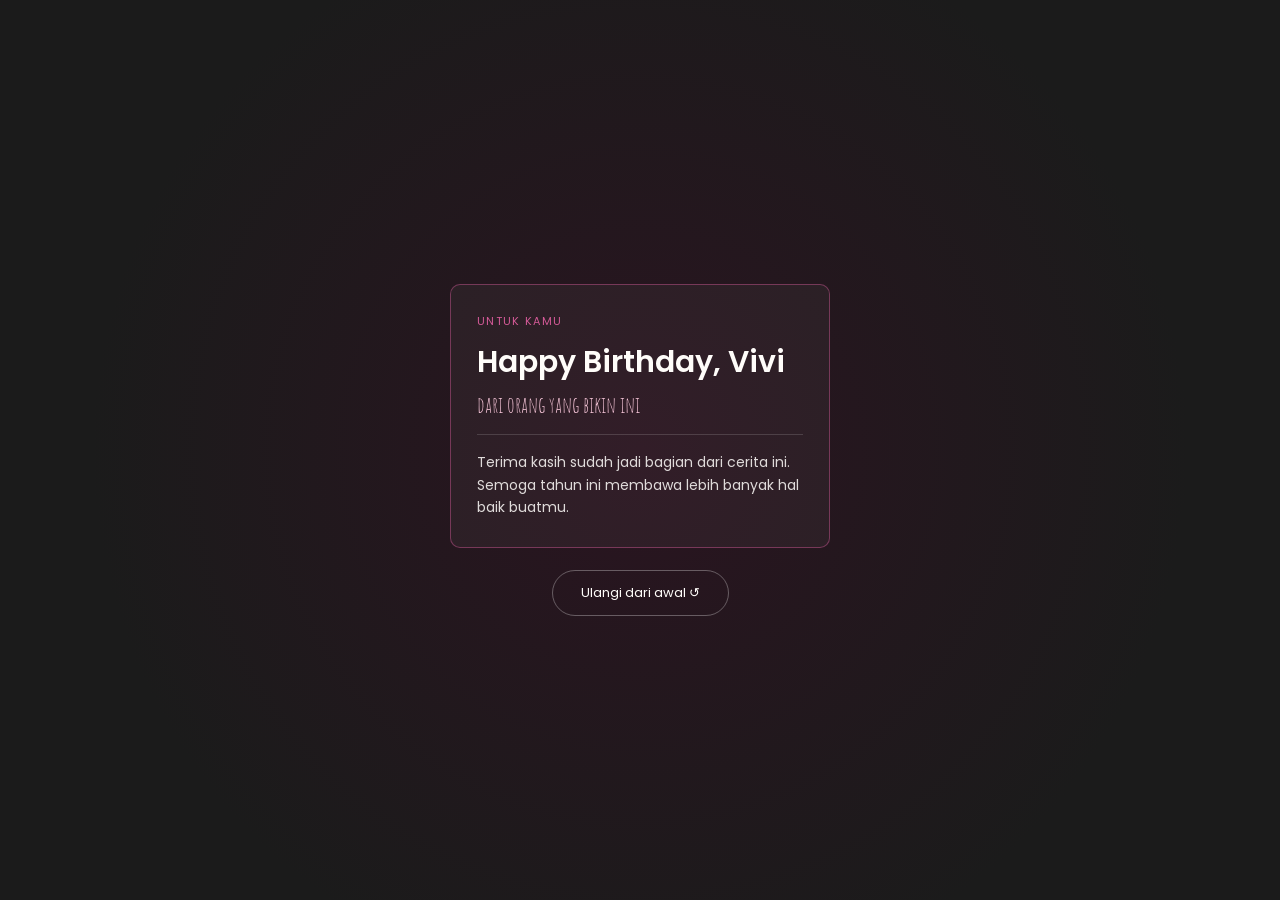
<file: modules/penutup-akhir/index.html>
<!DOCTYPE html>
<html lang="id">
  <head>
    <meta charset="UTF-8" />
    <meta name="viewport" content="width=device-width, initial-scale=1.0" />
    <link
      rel="stylesheet"
      href="https://fonts.googleapis.com/css2?family=Amatic+SC:wght@700&family=Poppins:wght@300;400;600&display=swap"
    />
    <link rel="stylesheet" href="style.css" />
    <title>Untuk Kamu</title>
  </head>
  <body>
    <!-- ===== [PENUTUP-KARTU] ===== -->
    <div class="pa-kartu">
      <p class="pa-label">UNTUK KAMU</p>
      <!-- EDIT: ganti nama/kalimat ini kalau mau -->
      <h1 class="pa-judul">Happy Birthday, Vivi</h1>
      <!-- EDIT: ganti tanda tangan ini -->
      <p class="pa-tanda-tangan">dari orang yang bikin ini</p>
      <hr class="pa-garis" />
      <!-- EDIT: ganti pesan penutup ini sesuai kata-katamu sendiri -->
      <p class="pa-pesan">
        Terima kasih sudah jadi bagian dari cerita ini. Semoga tahun ini
        membawa lebih banyak hal baik buatmu.
      </p>
    </div>
    <!-- ===== END [PENUTUP-KARTU] ===== -->

    <!-- ===== [PENUTUP-ULANGI] ===== -->
    <!-- target="_top" biar navigasi ke halaman utama, bukan cuma
         reload di dalam iframe ini sendiri. Sengaja pakai <a> biasa,
         bukan window.parent lewat JS, karena akses lintas-frame lewat
         JS bisa diblokir browser kalau filenya dibuka lewat file://
         (double klik langsung), sementara navigasi lewat link normal
         selalu aman dipakai di kondisi apa pun. -->
    <a class="pa-tombol" href="../../index.html" target="_top">Ulangi dari awal ↺</a>
    <!-- ===== END [PENUTUP-ULANGI] ===== -->
    <script src="../../shared/jeda-saat-tersembunyi.js"></script>
</body>
</html>
</file>
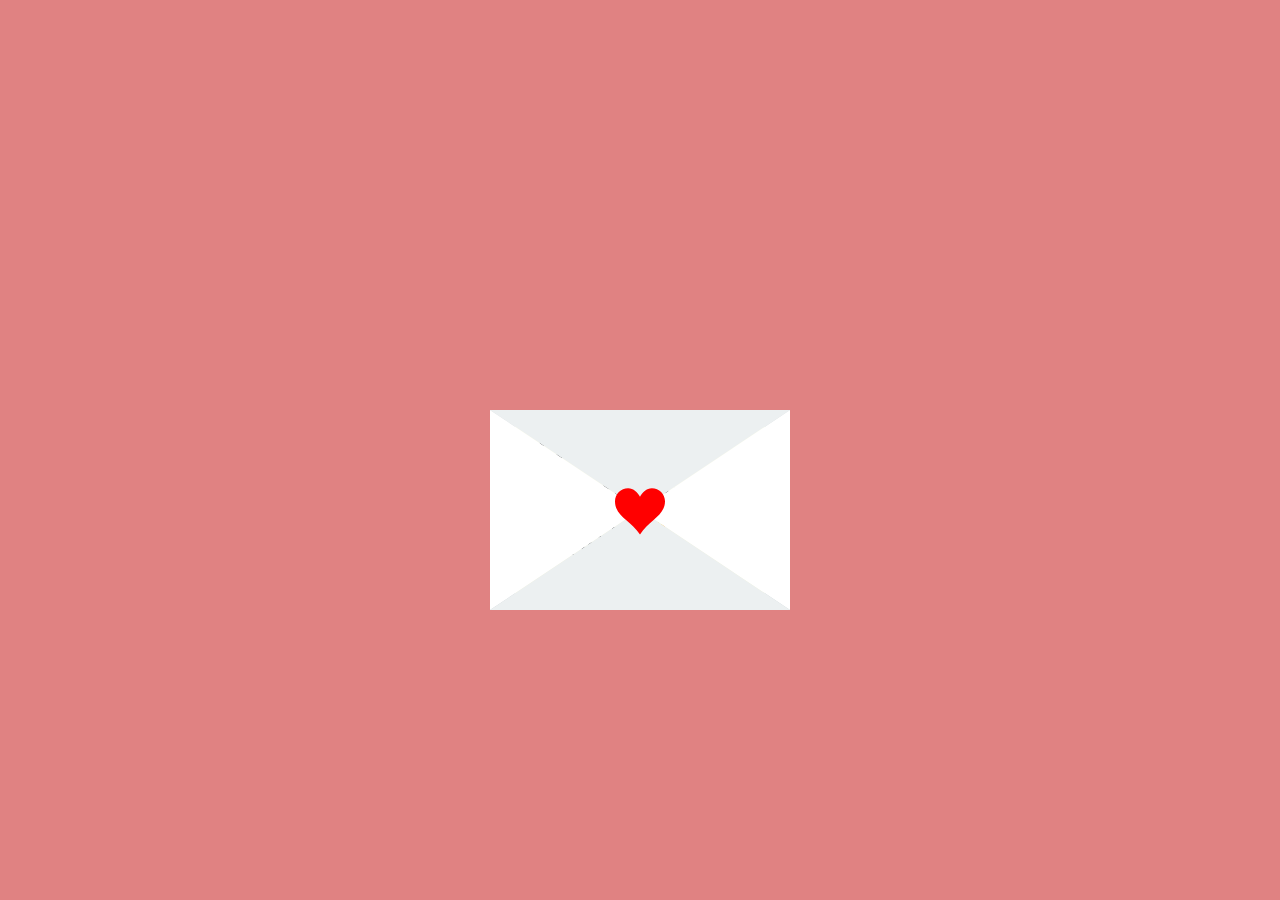
<file: modules/envelope/envelope.html>
<!DOCTYPE html>
<html lang="en">
  <head>
    <meta charset="UTF-8">
    <meta name="viewport" content="width=device-width, initial-scale=1.0">
    <link rel="stylesheet" href="envelope.css">
    <title>Untuk Vivi</title>
  </head>
  <body>
    <svg style="position: absolute; width: 0; height: 0; overflow: hidden;" version="1.1" xmlns="http://www.w3.org/2000/svg" xmlns:xlink="http://www.w3.org/1999/xlink">
      <defs>
          <symbol id="icon-heart" viewBox="0 0 32 32">
              <title>heart</title>
              <path d="M23.6 2c-3.363 0-6.258 2.736-7.599 5.594-1.342-2.858-4.237-5.594-7.601-5.594-4.637 0-8.4 3.764-8.4 8.401 0 9.433 9.516 11.906 16.001 21.232 6.13-9.268 15.999-12.1 15.999-21.232 0-4.637-3.763-8.401-8.4-8.401z"></path>
          </symbol>
          <symbol id="icon-cake" viewBox="0 0 32 32">
              <title>cake</title>
              <path d="M16,2 C17,4 18,5 16,7 C14,5 15,4 16,2 Z"></path>
              <rect x="15" y="7" width="2" height="6"></rect>
              <path d="M6,18 L6,15 L9,12 L12,15 L15,12 L18,15 L21,12 L24,15 L26,15 L26,18 Z"></path>
              <rect x="5" y="18" width="22" height="10" rx="1.5"></rect>
              <rect x="3" y="28" width="26" height="2" rx="1"></rect>
          </symbol>
      </defs>
  </svg>
  <div class="container">
      <a class="envelope-wrapper js-open-envelope" href="#">
          <div class="envelope tossing">
              <div class="envelope__side envelope__side--top"></div>
              <div class="envelope__card">
                <!-- EDIT: ganti kalimat di bawah ini sesuai kata-katamu sendiri -->
                <p class="enveloper__card-text">Happy <br/> Birthday <br/> Vivi! 🎂</p>
              </div>
              <div class="envelope__side envelope__side--right"></div>
              <div class="envelope__side envelope__side--left"></div>
              <div class="envelope__side envelope__side--bottom"></div>
              <svg class="heart"><use xmlns:xlink="http://www.w3.org/1999/xlink" xlink:href="#icon-heart"></use></svg>
          </div>
      </a>
  </div>


  <script src="jquery.js"></script>
  <script src="envelope.js"></script>
    <script src="../../shared/jeda-saat-tersembunyi.js"></script>
</body>
</html>
</file>
<file: shared/style-base.css>
/* =====================================================================
   SHARED STYLE BASE
   Dipakai HANYA oleh bagian baru: index.html (gerbang, container scroll,
   nav titik) dan modul memory-timeline. Modul 1-5 lama TIDAK pakai file
   ini — CSS mereka sengaja dibiarkan berdiri sendiri (lihat mega prompt
   Bagian 5.3: pisahkan CSS/JS per modul biar gampang di-debug).
   ===================================================================== */

/* SHARED */
:root {
  /* -- palet, diturunkan dari modul lama (Bagian 4 mega prompt),
        bukan warna baru pilihan AI -- */
  --c-pink: rgba(255, 105, 180, 0.85);
  --c-pink-soft: #f7c6d9;
  --c-red-accent: #e08282;
  --c-cream: #f5f6d6;
  --c-dark: #1b1b1b;
  --c-white: #fffdfa;

  /* -- font, senada dengan yang sudah dipakai tiap modul -- */
  --f-handwriting: "Amatic SC", cursive;
  --f-body: "Poppins", sans-serif;

  --babak-transisi: 0.6s ease;
  --f-mono: ui-monospace, "SF Mono", "Fira Code", "Courier New", monospace;
}

/* SHARED */
* {
  box-sizing: border-box;
}

html,
body {
  margin: 0;
  padding: 0;
  font-family: var(--f-body);
  background: var(--c-dark);
  overflow: hidden; /* kunci pembuka: scroll baru aktif setelah gerbang diklik, lihat main.js */
}

/* ===== KONTAINER SCROLL-SNAP ===== */
.kapsul-container {
  height: 100vh;
  width: 100vw;
  overflow-y: hidden;
  scroll-behavior: smooth;
}

.kapsul-container.kapsul-terbuka {
  overflow-y: scroll;
  scroll-snap-type: y mandatory;
}

.babak {
  height: 100vh;
  width: 100vw;
  scroll-snap-align: start;
  position: relative;
}

/* babak yang isinya modul lama, dibungkus iframe supaya CSS/JS
   tiap modul tidak saling tabrakan (lihat catatan di chat) */
.babak--frame {
  overflow: hidden;
}

.babak--frame iframe {
  width: 100%;
  height: 100%;
  border: 0;
  display: block;
}

/* ===== END KONTAINER SCROLL-SNAP ===== */

/* ===== GERBANG PEMBUKA ===== */
.babak--gerbang {
  display: flex;
  flex-direction: column;
  align-items: center;
  justify-content: center;
  gap: 28px;
  background: radial-gradient(circle at center, #2a1420 0%, var(--c-dark) 70%);
  color: var(--c-white);
  text-align: center;
  padding: 24px;
}

.gerbang__judul {
  font-family: var(--f-handwriting);
  font-size: clamp(48px, 10vw, 96px);
  color: var(--c-pink);
  margin: 0;
  line-height: 1;
}

.gerbang__subjudul {
  font-size: clamp(14px, 2.5vw, 18px);
  color: var(--c-pink-soft);
  margin: 0;
  max-width: 480px;
}

.gerbang__tombol {
  font-family: var(--f-body);
  font-size: 16px;
  padding: 14px 36px;
  border-radius: 999px;
  border: 1px solid var(--c-pink);
  background: transparent;
  color: var(--c-white);
  cursor: pointer;
  transition: 0.3s ease;
}

.gerbang__tombol:hover {
  background: var(--c-pink);
  color: var(--c-dark);
}

.gerbang__petunjuk-scroll {
  position: absolute;
  bottom: 32px;
  font-size: 13px;
  color: var(--c-pink-soft);
  opacity: 0;
  transition: opacity 0.6s ease;
  animation: turun-naik 1.6s ease-in-out infinite;
}

.gerbang__petunjuk-scroll.tampil {
  opacity: 0.85;
}

@keyframes turun-naik {
  0%, 100% { transform: translateY(0); }
  50% { transform: translateY(8px); }
}
/* ===== END GERBANG PEMBUKA ===== */

/* ===== GERBANG: PANGGUNG & FASE ===== */
/* 3 fase (kado / kue / gelap) ditumpuk pakai position:absolute di
   dalam satu kotak, gantian kelihatan lewat class "tampak" — jadi
   pindah fase itu cuma soal fade opacity, bukan pindah halaman. */
.gerbang__panggung {
  position: relative;
  width: 100%;
  max-width: 480px;
  height: 440px;
  display: flex;
  align-items: center;
  justify-content: center;
}

.fase {
  position: absolute;
  inset: 0;
  display: flex;
  flex-direction: column;
  align-items: center;
  justify-content: center;
  gap: 18px;
  opacity: 0;
  pointer-events: none;
  transition: opacity 0.6s ease;
}

.fase.tampak {
  opacity: 1;
  pointer-events: auto;
}

.gerbang__petunjuk {
  font-size: 13px;
  color: var(--c-pink-soft);
  margin: 0;
}
/* ===== END GERBANG: PANGGUNG & FASE ===== */

/* ===== GERBANG: FASE KADO ===== */
.kado {
  background: none;
  border: none;
  cursor: pointer;
  padding: 0;
  width: 150px;
  height: 150px;
  filter: drop-shadow(0 0 26px rgba(255, 105, 180, 0.35));
  animation: goyang-kado 1.8s ease-in-out infinite;
}

@keyframes goyang-kado {
  0%, 100% { transform: rotate(0deg); }
  20% { transform: rotate(-4deg); }
  40% { transform: rotate(3deg); }
  60% { transform: rotate(-2deg); }
  80% { transform: rotate(2deg); }
}

.kado.meledak {
  animation: none;
}

.kado__badan,
.kado__tutup {
  transform-origin: 50px 60px;
  transition: transform 0.7s cubic-bezier(0.3, 0.6, 0.3, 1), opacity 0.7s ease;
}

.kado.meledak .kado__tutup {
  transform: translate(30px, -160px) rotate(55deg);
  opacity: 0;
}

.kado.meledak .kado__badan {
  transform: scale(0.85);
  opacity: 0;
}

.kado__isi-badan { fill: var(--c-pink); }
.kado__isi-tutup { fill: #c23f74; }
.kado__isi-pita { fill: #fdf3f6; }

.fountain-layer {
  position: absolute;
  inset: 0;
  pointer-events: none;
  overflow: visible;
}

.partikel-fountain {
  position: absolute;
  left: 50%;
  top: 58%;
  font-size: 20px;
  transform: translate(-50%, -50%);
  opacity: 0;
  animation: lompat-jatuh var(--durasi, 1.1s) ease-out forwards;
  animation-delay: var(--tunda, 0s);
}

@keyframes lompat-jatuh {
  0% { transform: translate(-50%, -50%) translate(0, 0) scale(0.5); opacity: 0; }
  10% { opacity: 1; }
  45% { transform: translate(-50%, -50%) translate(var(--dx), var(--puncak)) scale(1); opacity: 1; }
  100% { transform: translate(-50%, -50%) translate(calc(var(--dx) * 1.35), 230px) scale(0.6); opacity: 0; }
}
/* ===== END GERBANG: FASE KADO ===== */

/* ===== GERBANG: FASE KUE ===== */
.bunting {
  width: 220px;
  height: 34px;
  margin-bottom: -6px;
}
.bunting__tali { fill: none; stroke: rgba(255, 255, 255, 0.25); stroke-width: 1; }
.bunting__bendera { fill: var(--c-pink); }
.bunting__bendera--alt { fill: var(--c-pink-soft); }

.kue__svg { width: 180px; height: auto; }
.kue__isi-lilin { fill: #fdf3f6; }
.kue__isi-atas { fill: #f6a8c6; }
.kue__isi-tutup { fill: #fceef4; }
.kue__isi-bawah { fill: var(--c-pink); }
.kue__isi-alas { fill: #c23f74; }

.area-tiup {
  position: relative;
  background: none;
  border: none;
  cursor: pointer;
  padding: 0;
  width: 60px;
  height: 60px;
  margin-top: -78px; /* narik area tiup ke posisi api, di atas svg kue */
}

.cincin-tiup {
  position: absolute;
  inset: 6px;
  border-radius: 50%;
  border: 1.5px solid var(--c-pink);
  opacity: 0.55;
  animation: denyut-cincin 1.6s ease-in-out infinite;
}

@keyframes denyut-cincin {
  0%, 100% { transform: scale(0.9); opacity: 0.4; }
  50% { transform: scale(1.08); opacity: 0.8; }
}

.api-lilin {
  position: relative;
  width: 60px;
  height: 60px;
}

.kue__isi-api-luar { fill: #f4a53c; }
.kue__isi-api-dalam { fill: #fddc9a; }

.api-lilin path {
  transform-origin: 50px 17px;
  animation: kelap-kelip 0.9s ease-in-out infinite alternate;
}

@keyframes kelap-kelip {
  from { transform: scaleY(1) scaleX(1); }
  to { transform: scaleY(1.12) scaleX(0.92); }
}

.area-tiup.menahan .api-lilin path {
  animation: goyang-ketiup 0.22s ease-in-out infinite;
}

@keyframes goyang-ketiup {
  0%, 100% { transform: rotate(0deg) scaleY(1); }
  50% { transform: rotate(16deg) scaleY(0.65); }
}

.area-tiup.padam .api-lilin {
  opacity: 0;
  transition: opacity 0.35s ease;
}

.area-tiup.padam .cincin-tiup {
  animation: none;
  opacity: 0;
}

.asap-lilin {
  position: absolute;
  top: 4px;
  left: 50%;
  transform: translateX(-50%);
  color: rgba(255, 255, 255, 0.5);
  font-size: 14px;
  opacity: 0;
}

.asap-lilin.tampak {
  animation: ngepul 1.3s ease-out forwards;
}

@keyframes ngepul {
  0% { opacity: 0.6; transform: translateX(-50%) translateY(0) scale(0.7); }
  100% { opacity: 0; transform: translateX(-50%) translateY(-26px) scale(1.5); }
}
/* ===== END GERBANG: FASE KUE ===== */

/* ===== GERBANG: OVERLAY GELAP (transisi kue -> kata-kata) ===== */
.gelap-overlay {
  position: absolute;
  inset: 0;
  background: #000;
  opacity: 0;
  transition: opacity 0.8s ease;
  pointer-events: none;
}

.gelap-overlay.aktif {
  opacity: 1;
}
/* ===== END GERBANG: OVERLAY GELAP ===== */

/* ===== TITIK NAVIGASI ANTAR BABAK ===== */
.nav-titik {
  position: fixed;
  right: 18px;
  top: 50%;
  transform: translateY(-50%);
  display: flex;
  flex-direction: column;
  gap: 10px;
  z-index: 50;
}

.nav-titik__item {
  width: 9px;
  height: 9px;
  border-radius: 50%;
  background: rgba(255, 255, 255, 0.35);
  border: none;
  cursor: pointer;
  padding: 0;
  transition: 0.25s ease;
}

.nav-titik__item.aktif {
  background: var(--c-pink);
  transform: scale(1.35);
}
/* ===== END TITIK NAVIGASI ===== */

/* ===== JEJAK KURSOR (utas penghubung) ===== */
/* Catatan: efek ini cuma muncul di dokumen utama (gerbang & timeline),
   nggak bisa nembus ke dalam <iframe> babak 1-5 karena browser memang
   mengisolasi mousemove tiap iframe demi keamanan. Jadi efeknya paling
   kerasa di titik pembuka & penutup — itu yang bikin terasa "satu
   bingkai", bukan berarti nyala terus sepanjang scroll. */
.jejak-hati {
  position: fixed;
  pointer-events: none;
  font-size: 14px;
  color: var(--c-pink);
  opacity: 0;
  transform: translate(-50%, -50%) scale(0.6);
  transition: opacity 0.5s ease, transform 0.9s ease;
  z-index: 40;
}

.jejak-hati.tampil {
  opacity: 0.8;
  transform: translate(-50%, -80%) scale(1.1);
}
/* ===== END JEJAK KURSOR ===== */

/* ===== TOMBOL LANJUT ===== */
/* Kenapa perlu tombol ini, bukan cuma scroll-wheel biasa: begitu babak
   1-6 dibungkus <iframe>, scroll-wheel di atas iframe itu ditangkap
   dokumen di dalam iframe sendiri, bukan diteruskan ke halaman utama.
   Jadi tombol ini (dan titik navigasi di kanan) jadi cara pindah babak
   yang selalu bisa diandalkan, apapun yang ada di dalam iframe-nya. */
.tombol-lanjut {
  position: fixed;
  left: 50%;
  bottom: 22px;
  transform: translateX(-50%);
  width: 42px;
  height: 42px;
  border-radius: 50%;
  border: 1px solid var(--c-pink);
  background: rgba(0, 0, 0, 0.35);
  color: var(--c-white);
  font-size: 16px;
  cursor: pointer;
  z-index: 50;
  transition: 0.3s ease;
}

.tombol-lanjut:hover {
  background: var(--c-pink);
  color: var(--c-dark);
}

.tombol-lanjut.tersembunyi {
  opacity: 0;
  pointer-events: none;
}

.hint-navigasi {
  position: fixed;
  right: 40px;
  top: 50%;
  transform: translateY(-50%);
  color: var(--c-pink-soft);
  font-size: 12px;
  max-width: 110px;
  text-align: right;
  opacity: 0;
  transition: opacity 0.6s ease;
  z-index: 49;
}

.hint-navigasi.tampil {
  opacity: 0.9;
}
/* ===== END TOMBOL LANJUT ===== */

/* ===== LAYAR LOADING ===== */
.layar-loading {
  position: fixed;
  inset: 0;
  z-index: 100;
  background: var(--c-dark);
  display: flex;
  flex-direction: column;
  align-items: center;
  justify-content: center;
  gap: 14px;
  transition: opacity 0.6s ease;
}

.layar-loading.selesai {
  opacity: 0;
  pointer-events: none;
}

/* grafik gelombang hati (kanvas digambar shared/loading.js) */
.loading__grafik {
  width: 300px;
  max-width: 88vw;
  height: auto;
  aspect-ratio: 300 / 270;
}

.loading__teks {
  font-family: var(--f-body);
  font-size: 13px;
  color: var(--c-pink-soft);
  margin: 0;
}

.loading__persen {
  font: 12px var(--f-mono);
  letter-spacing: 0.06em;
  color: rgba(247, 198, 217, 0.7);
  margin: 0;
}
/* ===== END LAYAR LOADING ===== */

/* ===== LAYER TRANSISI (ASCII antar babak) ===== */
/* Isinya kanvas yang digambar shared/transisi.js. Latar gelap + fade di
   bawah ini cuma dipakai versi reduced-motion (tanpa sapuan ASCII). */
.transisi-layer {
  position: fixed;
  inset: 0;
  z-index: 90;
  pointer-events: none;
  overflow: hidden;
  background: #000; /* sama dengan latar modul ASCII; hanya terlihat di versi reduced-motion */
  opacity: 0;
  transition: opacity 0.35s ease;
}

.transisi-layer.aktif {
  opacity: 1;
}

@media (prefers-reduced-motion: reduce) {
  .layar-loading {
    transition-duration: 0.2s;
  }
}
/* ===== END LAYER TRANSISI ===== */

/* ===== BABAK JEDA ===== */
/* Babak yang tidak sedang dilihat dijeda animasinya (class dipasang main.js) */
.babak.jeda *,
.babak.jeda *::before,
.babak.jeda *::after { animation-play-state: paused !important; }
/* ===== END BABAK JEDA ===== */
</file>
<file: modules/catatan-kecil/style.css>
/* ===== [CATATAN-BASE] ===== */
* { box-sizing: border-box; }

body {
  margin: 0;
  background: #2a1420;
  background: radial-gradient(circle at center, #2a1420 0%, #1b1b1b 70%);
  font-family: "Poppins", sans-serif;
  color: #fffdfa;
}

.ck-header {
  min-height: 60vh;
  display: flex;
  flex-direction: column;
  align-items: center;
  justify-content: center;
  text-align: center;
  padding: 24px;
}

.ck-header h1 {
  font-family: "Amatic SC", cursive;
  font-size: clamp(40px, 8vw, 64px);
  color: rgba(255, 105, 180, 0.9);
  margin: 0 0 6px;
}

.ck-header p {
  font-size: 13px;
  color: #f7c6d9;
  margin: 0;
}
/* ===== END [CATATAN-BASE] ===== */

/* ===== [CATATAN-TUMPUKAN] ===== */
.ck-tumpukan {
  max-width: 340px;
  margin: 0 auto;
  padding: 4vh 20px 18vh;
  display: flex;
  flex-direction: column;
}

.ck-kartu {
  position: relative;
  background: #fdf6ee;
  color: #3a2b2f;
  padding: 20px 18px 22px;
  border-radius: 3px;
  box-shadow: 0 10px 22px rgba(0, 0, 0, 0.35);
  margin-top: -18px; /* numpuk dikit tiap kartu, kayak referensi */
  opacity: 0;
  transform: translateY(30px);
  transition: opacity 0.6s ease, transform 0.6s ease;
}

.ck-kartu.tampak {
  opacity: 1;
  transform: translateY(0);
}

.ck-kartu--1 { transform: rotate(-2deg) translateY(30px); margin-top: 0; }
.ck-kartu--2 { transform: rotate(1.5deg) translateY(30px); }
.ck-kartu--3 { transform: rotate(-1.5deg) translateY(30px); }
.ck-kartu--4 { transform: rotate(2deg) translateY(30px); }

.ck-kartu--1.tampak { transform: rotate(-2deg) translateY(0); }
.ck-kartu--2.tampak { transform: rotate(1.5deg) translateY(0); }
.ck-kartu--3.tampak { transform: rotate(-1.5deg) translateY(0); }
.ck-kartu--4.tampak { transform: rotate(2deg) translateY(0); }

.ck-pita {
  position: absolute;
  top: -10px;
  left: 50%;
  width: 46px;
  height: 18px;
  margin-left: -23px;
  background: rgba(255, 105, 180, 0.55);
  transform: rotate(-3deg);
  box-shadow: 0 2px 4px rgba(0, 0, 0, 0.25);
}

.ck-label {
  font-size: 10px;
  letter-spacing: 0.06em;
  text-transform: uppercase;
  color: #c23f74;
  margin: 6px 0 10px;
  font-weight: 600;
}

.ck-isi {
  font-family: "Amatic SC", cursive;
  font-size: 22px;
  line-height: 1.3;
  margin: 0;
}

.ck-foto-slot {
  width: 100%;
  aspect-ratio: 4 / 3;
  border: 1.5px dashed #d9a9b8;
  border-radius: 3px;
  display: flex;
  align-items: center;
  justify-content: center;
  color: #c79a9a;
  font-size: 12px;
  margin-bottom: 10px;
}
/* ===== END [CATATAN-TUMPUKAN] ===== */
</file>
<file: modules/drag-paper/style.css>
@import url("https://fonts.googleapis.com/css2?family=Zeyada&display=swap");

body {
  height: 100vh;
  display: flex;
  align-items: center;
  justify-content: center;

  background-size: 1000px;
  background-image: url("https://www.psdgraphics.com/wp-content/uploads/2022/01/white-math-paper-texture.jpg");
  background-position: center center;
}

.paper {
  background-image: url("https://i0.wp.com/textures.world/wp-content/uploads/2018/10/2-Millimeter-Paper-Background-copy.jpg?ssl=1");
  background-size: 500px;
  background-position: center center;
  padding: 20px 100px;
  /*  min-width: 800px; */

  transform: rotateZ(-5deg);
  transform: rotateY(-10deg);
  transform: rotateZ(10deg);
  box-shadow: 1px 15px 20px 0px rgba(0, 0, 0, 0.5);

  position: absolute;
}

.paper.heart {
  position: relative;
  width: 200px;
  height: 200px;
  padding: 0;
  border-radius: 50%;
}

.paper.image {
  padding: 10px;
}
.paper.image p {
  font-size: 30px;
}

img {
  max-height: 200px;
  width: 100%;
  user-select: none;
}

.paper.heart::after {
  content: "";
  background-image: url("https://cdn.pixabay.com/photo/2016/03/31/19/25/cartoon-1294994__340.png");
  width: 100%;
  height: 100%;
  position: absolute;
  top: 0;
  left: 0;
  background-size: 150px;
  background-position: center center;
  background-repeat: no-repeat;
  opacity: 0.6;
}

p {
  font-family: "Zeyada";
  font-size: 50px;
  color: rgb(0, 0, 100);
  opacity: 0.75;
  user-select: none;

  /*
  filter: drop-shadow(2px 1.5px 1px rgba(0, 0, 105, 0.9));
  */
}
</file>
<file: modules/flip-gallery/style.css>
.gallery {
  --d: 10s;
  /* duration */
  display: grid;
  place-items: center; /* Center both horizontally and vertically */
  width: 220px;
  margin-left: 220px;
}

.gallery > img {
  grid-area: 1/1;
  width: 100%;
  aspect-ratio: 1;
  object-fit: cover;
  border: 10px solid #f2f2f2;
  box-shadow: 0 0 4px #0007;
  z-index: 2;
  animation: slide var(--d) infinite, z-order var(--d) infinite steps(1);
}

.gallery img:last-child {
  animation-name: slide, z-order-last;
}

.gallery > img:nth-child(1) {
  animation-delay: calc(0 * var(--d));
  --r: 16deg;
}

.gallery > img:nth-child(2) {
  animation-delay: calc(-0.2 * var(--d));
  --r: -1deg;
}

.gallery > img:nth-child(3) {
  animation-delay: calc(-0.4 * var(--d));
  --r: -19deg;
}

.gallery > img:nth-child(4) {
  animation-delay: calc(-0.6 * var(--d));
  --r: 6deg;
}

.gallery > img:nth-child(5) {
  animation-delay: calc(-0.8 * var(--d));
  --r: -8deg;
}

@keyframes slide {
  10% {
    transform: translateX(120%) rotate(var(--r));
  }
  0%,
  100%,
  20% {
    transform: translateX(0%) rotate(var(--r));
  }
}

@keyframes z-order {
  10%,
  20% {
    z-index: 1;
  }
  80% {
    z-index: 2;
  }
}

@keyframes z-order-last {
  10%,
  20% {
    z-index: 1;
  }
  90% {
    z-index: 2;
  }
}

body {
  margin: 0;
  min-height: 100vh;
  display: grid;
  place-content: center;
  background: #f8f1f1;
  overflow: hidden;
}

#hedlinecontainer {
  display: flex;
  justify-content: center;
  align-items: center;
  margin-top: 20px;
  margin-bottom: 60px;
}

#shine {
  font-size: 60px;
  font-weight: bold;
  color: rgba(255, 0, 102, 0.3);
  z-index: 10;
  background: -webkit-gradient(
      linear,
      left top,
      right top,
      from(#222),
      to(#222),
      color-stop(0.5, #fff)
    )
    0 0 no-repeat;
  background-size: 150px;
  -webkit-background-size: 150px;
  background-clip: text;
  -webkit-background-clip: text;
  animation-name: shine;
  animation-duration: 3s; /* Adjust the duration as needed */
  animation-iteration-count: infinite;
  -webkit-animation-name: shine;
  -webkit-animation-duration: 3s; /* Adjust the duration as needed */
  -webkit-animation-iteration-count: infinite;
  text-shadow: 0 0px 0px rgba(233, 85, 189, 0.419);
}

@keyframes shine {
  0%,
  10% {
    background-position: -1000px;
  }
  20% {
    background-position: top left;
  }
  90% {
    background-position: top right;
  }
  100% {
    background-position: 1000px;
  }
}

@-webkit-keyframes shine {
  0%,
  10% {
    background-position: -1000px;
  }
  20% {
    background-position: top left;
  }
  90% {
    background-position: top right;
  }
  100% {
    background-position: 1000px;
  }
}

@media only screen and (max-width: 600px) {
  #shine {
    font-size: 22px;
  }
  #hedlinecontainer {
    display: flex;
    justify-content: center;
    align-items: center;

    margin-bottom: 60px;
  }

  .gallery {
    --d: 10s;
    /* duration */
    display: grid;
    place-items: center; /* Center both horizontally and vertically */
    width: 150px;
    margin-left: 60px;
  }
}
</file>
<file: modules/flower-bloom/style.css>
body {
  display: flex;
  align-items: flex-end;
  justify-content: center;
  min-height: 100vh;
  background-color: black;
  overflow: hidden;
  perspective: 1000px;
}

.title {
  position: absolute;
  top: 30px;
  font-size: 45px;
  color: white;
  z-index: 999;
  font-family: "Poppins", sans-serif;
}

.reloadBtn {
  position: absolute;
  top: 160px;
  z-index: 999;
  padding: 8px 30px;
  font-size: 18px;
  font-family: "Poppins", sans-serif;
  border-radius: 100px;
  border: none;
  cursor: pointer;
  background-color: rgba(188, 80, 134, 0.8);
  border: 2px solid white;
  box-shadow: 0 0 8px pink;
}

.reloadBtn:hover {
  background-color: #eaeaea;
}

.heart-bubble {
  position: absolute;
  font-family: "Poppins", sans-serif;
  font-size: 14px;
  padding: 6px 16px;
  background-color: rgba(255, 105, 180, 0.8);
  border-radius: 100px;
  border: 2px solid white;
  box-shadow: 0 0 8px pink;
  animation: float-up 2s ease-out forwards;
  pointer-events: none;
  white-space: nowrap;
}

.image-bubble {
  position: absolute;
  width: 60px;
  height: 60px;
  border-radius: 10px;
  object-fit: cover;
  border: 2px solid white;
  box-shadow: 0 0 8px pink;
  animation: float-up 2s ease-out forwards;
  pointer-events: none;
}

@keyframes float-up {
  0% {
    opacity: 1;
    transform: translateY(0) scale(1);
  }
  100% {
    opacity: 0;
    transform: translateY(-100px) scale(1.2);
  }
}
</file>
<file: modules/flower-bloom/style1.css>
.flowers {
  position: relative;
  transform: scale(0.9);
}

.flower {
  position: absolute;
  bottom: 10vmin;
  transform-origin: bottom center;
  z-index: 10;
  --fl-speed: 0.8s;
}

.flower--1 {
  animation: moving-flower-1 4s linear infinite;
}

.flower--1 .flower__line {
  height: 70vmin;
  animation-delay: 0.3s;
}

.flower--1 .flower__line__leaf--1 {
  animation: blooming-leaf-right var(--fl-speed) 1.6s backwards;
}

.flower--1 .flower__line__leaf--2 {
  animation: blooming-leaf-right var(--fl-speed) 1.4s backwards;
}

.flower--1 .flower__line__leaf--3 {
  animation: blooming-leaf-left var(--fl-speed) 1.2s backwards;
}

.flower--1 .flower__line__leaf--4 {
  animation: blooming-leaf-left var(--fl-speed) 1s backwards;
}

.flower--1 .flower__line__leaf--5 {
  animation: blooming-leaf-right var(--fl-speed) 1.8s backwards;
}

.flower--1 .flower__line__leaf--6 {
  animation: blooming-leaf-left var(--fl-speed) 2s backwards;
}

.flower--2 {
  left: 50%;
  transform: rotate(20deg);
  animation: moving-flower-2 4s linear infinite;
}

.flower--2 .flower__line {
  height: 60vmin;
  animation-delay: 0.6s;
}

.flower--2 .flower__line__leaf--1 {
  animation: blooming-leaf-right var(--fl-speed) 1.9s backwards;
}

.flower--2 .flower__line__leaf--2 {
  animation: blooming-leaf-right var(--fl-speed) 1.7s backwards;
}

.flower--2 .flower__line__leaf--3 {
  animation: blooming-leaf-left var(--fl-speed) 1.5s backwards;
}

.flower--2 .flower__line__leaf--4 {
  animation: blooming-leaf-left var(--fl-speed) 1.3s backwards;
}

.flower--3 {
  left: 50%;
  transform: rotate(-15deg);
  animation: moving-flower-3 4s linear infinite;
}

.flower--3 .flower__line {
  animation-delay: 0.9s;
}

.flower--3 .flower__line__leaf--1 {
  animation: blooming-leaf-right var(--fl-speed) 2.5s backwards;
}

.flower--3 .flower__line__leaf--2 {
  animation: blooming-leaf-right var(--fl-speed) 2.3s backwards;
}

.flower--3 .flower__line__leaf--3 {
  animation: blooming-leaf-left var(--fl-speed) 2.1s backwards;
}

.flower--3 .flower__line__leaf--4 {
  animation: blooming-leaf-left var(--fl-speed) 1.9s backwards;
}

.flower__leafs {
  position: relative;
  animation: blooming-flower 2s backwards;
}

.flower__leafs--1 {
  animation-delay: 1.1s;
}

.flower__leafs--2 {
  animation-delay: 1.4s;
}

.flower__leafs--3 {
  animation-delay: 1.7s;
}

.flower__leafs::after {
  content: "";
  position: absolute;
  left: 0;
  top: 0;
  transform: translate(-50%, -100%);
  width: 8vmin;
  height: 8vmin;
  background-color: #8a0655;
  filter: blur(10vmin);
}

.flower__leaf {
  position: absolute;
  bottom: 0;
  left: 50%;
  width: 8vmin;
  height: 11vmin;
  border-radius: 51% 49% 47% 53%/44% 45% 55% 69%;
  background-color: #5a0142;
  background-image: linear-gradient(to top, #c60c60, #63053b);
  transform-origin: bottom center;
  opacity: 0.9;
  box-shadow: inset 0 0 2vmin rgba(181, 43, 174, 0.5);
}

.flower__leaf--1 {
  transform: translate(-10%, 1%) rotateY(40deg) rotateX(-50deg);
}

.flower__leaf--2 {
  transform: translate(-50%, -4%) rotateX(40deg);
}

.flower__leaf--3 {
  transform: translate(-90%, 0%) rotateY(45deg) rotateX(50deg);
}

.flower__leaf--4 {
  width: 8vmin;
  height: 8vmin;
  transform-origin: bottom left;
  border-radius: 4vmin 10vmin 4vmin 4vmin;
  transform: translate(0%, 18%) rotateX(70deg) rotate(-43deg);
  background-image: linear-gradient(to top, rgba(255, 2555, 255, 0.4), #fff);
  z-index: 1;
  opacity: 0.8;
  -webkit-transform: translate(0%, 18%) rotateX(70deg) rotate(-43deg);
  -moz-transform: translate(0%, 18%) rotateX(70deg) rotate(-43deg);
  -ms-transform: translate(0%, 18%) rotateX(70deg) rotate(-43deg);
  -o-transform: translate(0%, 18%) rotateX(70deg) rotate(-43deg);
}

.flower__white-circle {
  position: absolute;
  left: -3.5vmin;
  top: -3vmin;
  width: 9vmin;
  height: 4vmin;
  border-radius: 50%;
  background-color: #ec33d0;
}

.flower__white-circle::after {
  content: "";
  position: absolute;
  left: 50%;
  top: 45%;
  transform: translate(-50%, -50%);
  width: 60%;
  height: 60%;
  border-radius: inherit;
  background-image: repeating-linear-gradient(
      135deg,
      rgba(0, 0, 0, 0.03) 0px,
      rgba(0, 0, 0, 0.03) 1px,
      transparent 1px,
      transparent 12px
    ),
    repeating-linear-gradient(
      45deg,
      rgba(0, 0, 0, 0.03) 0px,
      rgba(0, 0, 0, 0.03) 1px,
      transparent 1px,
      transparent 12px
    ),
    repeating-linear-gradient(
      67.5deg,
      rgba(0, 0, 0, 0.03) 0px,
      rgba(0, 0, 0, 0.03) 1px,
      transparent 1px,
      transparent 12px
    ),
    repeating-linear-gradient(
      135deg,
      rgba(0, 0, 0, 0.03) 0px,
      rgba(0, 0, 0, 0.03) 1px,
      transparent 1px,
      transparent 12px
    ),
    repeating-linear-gradient(
      45deg,
      rgba(0, 0, 0, 0.03) 0px,
      rgba(0, 0, 0, 0.03) 1px,
      transparent 1px,
      transparent 12px
    ),
    repeating-linear-gradient(
      112.5deg,
      rgba(0, 0, 0, 0.03) 0px,
      rgba(0, 0, 0, 0.03) 1px,
      transparent 1px,
      transparent 12px
    ),
    repeating-linear-gradient(
      112.5deg,
      rgba(0, 0, 0, 0.03) 0px,
      rgba(0, 0, 0, 0.03) 1px,
      transparent 1px,
      transparent 12px
    ),
    repeating-linear-gradient(
      45deg,
      rgba(0, 0, 0, 0.03) 0px,
      rgba(0, 0, 0, 0.03) 1px,
      transparent 1px,
      transparent 12px
    ),
    repeating-linear-gradient(
      22.5deg,
      rgba(0, 0, 0, 0.03) 0px,
      rgba(0, 0, 0, 0.03) 1px,
      transparent 1px,
      transparent 12px
    ),
    repeating-linear-gradient(
      45deg,
      rgba(0, 0, 0, 0.03) 0px,
      rgba(0, 0, 0, 0.03) 1px,
      transparent 1px,
      transparent 12px
    ),
    repeating-linear-gradient(
      22.5deg,
      rgba(0, 0, 0, 0.03) 0px,
      rgba(0, 0, 0, 0.03) 1px,
      transparent 1px,
      transparent 12px
    ),
    repeating-linear-gradient(
      135deg,
      rgba(0, 0, 0, 0.03) 0px,
      rgba(0, 0, 0, 0.03) 1px,
      transparent 1px,
      transparent 12px
    ),
    repeating-linear-gradient(
      157.5deg,
      rgba(0, 0, 0, 0.03) 0px,
      rgba(0, 0, 0, 0.03) 1px,
      transparent 1px,
      transparent 12px
    ),
    repeating-linear-gradient(
      67.5deg,
      rgba(0, 0, 0, 0.03) 0px,
      rgba(0, 0, 0, 0.03) 1px,
      transparent 1px,
      transparent 12px
    ),
    repeating-linear-gradient(
      67.5deg,
      rgba(0, 0, 0, 0.03) 0px,
      rgba(0, 0, 0, 0.03) 1px,
      transparent 1px,
      transparent 12px
    ),
    linear-gradient(90deg, rgb(199, 19, 19), rgb(186, 68, 173));
}

.flower__line {
  height: 55vmin;
  width: 1.5vmin;
  background-image: linear-gradient(
      to left,
      rgba(0, 0, 0, 0.2),
      transparent,
      rgba(255, 255, 255, 0.2)
    ),
    linear-gradient(to top, transparent 10%, #a61b5e, #f94ef0);
  box-shadow: inset 0 0 2px rgba(0, 0, 0, 0.5);
  animation: grow-flower-tree 4s backwards;
}

.flower__line__leaf {
  --w: 7vmin;
  --h: calc(var(--w) + 2vmin);
  position: absolute;
  top: 20%;
  left: 90%;
  width: var(--w);
  height: var(--h);
  border-top-right-radius: var(--h);
  border-bottom-left-radius: var(--h);
  background-image: linear-gradient(to top, rgba(199, 31, 171, 0.4), #d737da);
}

.flower__line__leaf--1 {
  transform: rotate(70deg) rotateY(30deg);
}

.flower__line__leaf--2 {
  top: 45%;
  transform: rotate(70deg) rotateY(30deg);
}

.flower__line__leaf--3,
.flower__line__leaf--4,
.flower__line__leaf--6 {
  border-top-right-radius: 0;
  border-bottom-left-radius: 0;
  border-top-left-radius: var(--h);
  border-bottom-right-radius: var(--h);
  left: -460%;
  top: 12%;
  transform: rotate(-70deg) rotateY(30deg);
}

.flower__line__leaf--4 {
  top: 40%;
}

.flower__line__leaf--5 {
  top: 0;
  transform-origin: left;
  transform: rotate(70deg) rotateY(30deg) scale(0.6);
}

.flower__line__leaf--6 {
  top: -2%;
  left: -450%;
  transform-origin: right;
  transform: rotate(-70deg) rotateY(30deg) scale(0.6);
}

.flower__light {
  position: absolute;
  bottom: 0vmin;
  width: 1vmin;
  height: 1vmin;
  background-color: rgb(199, 29, 134);
  border-radius: 50%;
  filter: blur(0.2vmin);
  animation: light-ans 4s linear infinite backwards;
}

.flower__light:nth-child(odd) {
  background-color: #fff;
}

.flower__light--1 {
  left: -2vmin;
  animation-delay: 1s;
}

.flower__light--2 {
  left: 3vmin;
  animation-delay: 0.5s;
}

.flower__light--3 {
  left: -6vmin;
  animation-delay: 0.3s;
}

.flower__light--4 {
  left: 6vmin;
  animation-delay: 0.9s;
}

.flower__light--5 {
  left: -1vmin;
  animation-delay: 1.5s;
}

.flower__light--6 {
  left: -4vmin;
  animation-delay: 3s;
}

.flower__light--7 {
  left: 3vmin;
  animation-delay: 2s;
}

.flower__light--8 {
  left: -6vmin;
  animation-delay: 3.5s;
}

.flower__grass {
  --c: #c4218e;
  --line-w: 1.5vmin;
  position: absolute;
  bottom: 12vmin;
  left: -7vmin;
  display: flex;
  flex-direction: column;
  align-items: flex-end;
  z-index: 20;
  transform-origin: bottom center;
  transform: rotate(-48deg) rotateY(40deg);
}

.flower__grass--1 {
  animation: moving-grass 2s linear infinite;
}

.flower__grass--2 {
  left: 2vmin;
  bottom: 10vmin;
  transform: scale(0.5) rotate(75deg) rotateX(10deg) rotateY(-200deg);
  opacity: 0.8;
  z-index: 0;
  animation: moving-grass--2 1.5s linear infinite;
}

.flower__grass--top {
  width: 7vmin;
  height: 10vmin;
  border-top-right-radius: 100%;
  border-right: var(--line-w) solid var(--c);
  transform-origin: bottom center;
  transform: rotate(-2deg);
}

.flower__grass--bottom {
  margin-top: -2px;
  width: var(--line-w);
  height: 25vmin;
  background-image: linear-gradient(to top, transparent, var(--c));
}

.flower__grass__leaf {
  --size: 10vmin;
  position: absolute;
  width: calc(var(--size) * 2.1);
  height: var(--size);
  border-top-left-radius: var(--size);
  border-top-right-radius: var(--size);
  background-image: linear-gradient(
    to top,
    transparent,
    transparent 30%,
    var(--c)
  );
  z-index: 100;
}

.flower__grass__leaf--1 {
  top: -6%;
  left: 30%;
  --size: 6vmin;
  transform: rotate(-20deg);
  animation: growing-grass-ans--1 2s 2.6s backwards;
}

@keyframes growing-grass-ans--1 {
  0% {
    transform-origin: bottom left;
    transform: rotate(-20deg) scale(0);
  }
}

.flower__grass__leaf--2 {
  top: -5%;
  left: -110%;
  --size: 6vmin;
  transform: rotate(10deg);
  animation: growing-grass-ans--2 2s 2.4s linear backwards;
}

@keyframes growing-grass-ans--2 {
  0% {
    transform-origin: bottom right;
    transform: rotate(10deg) scale(0);
  }
}

.flower__grass__leaf--3 {
  top: 5%;
  left: 60%;
  --size: 8vmin;
  transform: rotate(-18deg) rotateX(-20deg);
  animation: growing-grass-ans--3 2s 2.2s linear backwards;
}

@keyframes growing-grass-ans--3 {
  0% {
    transform-origin: bottom left;
    transform: rotate(-18deg) rotateX(-20deg) scale(0);
  }
}

.flower__grass__leaf--4 {
  top: 6%;
  left: -135%;
  --size: 8vmin;
  transform: rotate(2deg);
  animation: growing-grass-ans--4 2s 2s linear backwards;
}

@keyframes growing-grass-ans--4 {
  0% {
    transform-origin: bottom right;
    transform: rotate(2deg) scale(0);
  }
}

.flower__grass__leaf--5 {
  top: 20%;
  left: 60%;
  --size: 10vmin;
  transform: rotate(-24deg) rotateX(-20deg);
  animation: growing-grass-ans--5 2s 1.8s linear backwards;
}

@keyframes growing-grass-ans--5 {
  0% {
    transform-origin: bottom left;
    transform: rotate(-24deg) rotateX(-20deg) scale(0);
  }
}

.flower__grass__leaf--6 {
  top: 22%;
  left: -180%;
  --size: 10vmin;
  transform: rotate(10deg);
  animation: growing-grass-ans--6 2s 1.6s linear backwards;
}

@keyframes growing-grass-ans--6 {
  0% {
    transform-origin: bottom right;
    transform: rotate(10deg) scale(0);
  }
}

.flower__grass__leaf--7 {
  top: 39%;
  left: 70%;
  --size: 10vmin;
  transform: rotate(-10deg);
  animation: growing-grass-ans--7 2s 1.4s linear backwards;
}

@keyframes growing-grass-ans--7 {
  0% {
    transform-origin: bottom left;
    transform: rotate(-10deg) scale(0);
  }
}

.flower__grass__leaf--8 {
  top: 40%;
  left: -215%;
  --size: 11vmin;
  transform: rotate(10deg);
  animation: growing-grass-ans--8 2s 1.2s linear backwards;
}

@keyframes growing-grass-ans--8 {
  0% {
    transform-origin: bottom right;
    transform: rotate(10deg) scale(0);
  }
}

.flower__grass__overlay {
  position: absolute;
  top: -10%;
  right: 0%;
  width: 100%;
  height: 100%;
  background-color: rgba(0, 0, 0, 0.6);
  filter: blur(1.5vmin);
  z-index: 100;
}

.flower__g-long {
  --w: 2vmin;
  --h: 6vmin;
  --c: #8a3172;
  position: absolute;
  bottom: 10vmin;
  left: -3vmin;
  transform-origin: bottom center;
  transform: rotate(-30deg) rotateY(-20deg);
  display: flex;
  flex-direction: column;
  align-items: flex-end;
  animation: flower-g-long-ans 3s linear infinite;
}

@keyframes flower-g-long-ans {
  0%,
  100% {
    transform: rotate(-30deg) rotateY(-20deg);
  }

  50% {
    transform: rotate(-32deg) rotateY(-20deg);
  }
}

.flower__g-long__top {
  top: calc(var(--h) * -1);
  width: calc(var(--w) + 1vmin);
  height: var(--h);
  border-top-right-radius: 100%;
  border-right: 0.7vmin solid var(--c);
  transform: translate(-0.7vmin, 1vmin);
}

.flower__g-long__bottom {
  width: var(--w);
  height: 50vmin;
  transform-origin: bottom center;
  background-image: linear-gradient(to top, transparent 30%, var(--c));
  box-shadow: inset 0 0 2px rgba(241, 35, 224, 0.5);
  -webkit-clip-path: polygon(35% 0, 65% 1%, 100% 100%, 0% 100%);
  clip-path: polygon(35% 0, 65% 1%, 100% 100%, 0% 100%);
}

.flower__g-right {
  position: absolute;
  bottom: 6vmin;
  left: -2vmin;
  transform-origin: bottom left;
  transform: rotate(20deg);
}

.flower__g-right .leaf {
  width: 30vmin;
  height: 50vmin;
  border-top-left-radius: 100%;
  border-left: 2vmin solid #cc54a8;
  background-image: linear-gradient(
    to bottom,
    transparent,
    var(--dark-color) 60%
  );
  -webkit-mask-image: linear-gradient(to top, transparent 30%, #fff 60%);
}

.flower__g-right--1 {
  animation: flower-g-right-ans 2.5s linear infinite;
}

.flower__g-right--2 {
  left: 5vmin;
  transform: rotateY(-180deg);
  animation: flower-g-right-ans--2 3s linear infinite;
}

.flower__g-right--2 .leaf {
  height: 75vmin;
  filter: blur(0.3vmin);
  opacity: 0.8;
}

@keyframes flower-g-right-ans {
  0%,
  100% {
    transform: rotate(20deg);
  }

  50% {
    transform: rotate(24deg) rotateX(-20deg);
  }
}

@keyframes flower-g-right-ans--2 {
  0%,
  100% {
    transform: rotateY(-180deg) rotate(0deg) rotateX(-20deg);
  }

  50% {
    transform: rotateY(-180deg) rotate(6deg) rotateX(-20deg);
  }
}

.flower__g-front {
  position: absolute;
  bottom: 6vmin;
  left: 2.5vmin;
  z-index: 100;
  transform-origin: bottom center;
  transform: rotate(-28deg) rotateY(30deg) scale(1.04);
  animation: flower__g-front-ans 2s linear infinite;
}

@keyframes flower__g-front-ans {
  0%,
  100% {
    transform: rotate(-28deg) rotateY(30deg) scale(1.04);
  }

  50% {
    transform: rotate(-35deg) rotateY(40deg) scale(1.04);
  }
}

.flower__g-front__line {
  width: 0.3vmin;
  height: 20vmin;
  background-image: linear-gradient(
    to top,
    transparent,
    #fff,
    transparent 100%
  );
  position: relative;
}

.flower__g-front__leaf-wrapper {
  position: absolute;
  top: 0;
  left: 0;
  transform-origin: bottom left;
  transform: rotate(10deg);
}

.flower__g-front__leaf-wrapper:nth-child(even) {
  left: 0vmin;
  transform: rotateY(-180deg) rotate(5deg);
  animation: flower__g-front__leaf-left-ans 1s ease-in backwards;
}

.flower__g-front__leaf-wrapper:nth-child(odd) {
  animation: flower__g-front__leaf-ans 1s ease-in backwards;
}

.flower__g-front__leaf-wrapper--1 {
  top: -8vmin;
  transform: scale(0.7);
  animation: flower__g-front__leaf-ans 1s 5.5s ease-in backwards !important;
}

.flower__g-front__leaf-wrapper--2 {
  top: -8vmin;
  transform: rotateY(-180deg) scale(0.7) !important;
  animation: flower__g-front__leaf-left-ans-2 1s 4.6s ease-in backwards !important;
}

.flower__g-front__leaf-wrapper--3 {
  top: -3vmin;
  animation: flower__g-front__leaf-ans 1s 4.6s ease-in backwards;
}

.flower__g-front__leaf-wrapper--4 {
  top: -3vmin;
  transform: rotateY(-180deg) scale(0.9) !important;
  animation: flower__g-front__leaf-left-ans-2 1s 4.6s ease-in backwards !important;
}

@keyframes flower__g-front__leaf-left-ans-2 {
  0% {
    transform: rotateY(-180deg) scale(0);
  }
}

.flower__g-front__leaf-wrapper--5,
.flower__g-front__leaf-wrapper--6 {
  top: 2vmin;
}

.flower__g-front__leaf-wrapper--7,
.flower__g-front__leaf-wrapper--8 {
  top: 6.5vmin;
}

.flower__g-front__leaf-wrapper--2 {
  animation-delay: 5.2s !important;
}

.flower__g-front__leaf-wrapper--3 {
  animation-delay: 4.9s !important;
}

.flower__g-front__leaf-wrapper--5 {
  animation-delay: 4.3s !important;
}

.flower__g-front__leaf-wrapper--6 {
  animation-delay: 4.1s !important;
}

.flower__g-front__leaf-wrapper--7 {
  animation-delay: 3.8s !important;
}

.flower__g-front__leaf-wrapper--8 {
  animation-delay: 3.5s !important;
}

@keyframes flower__g-front__leaf-ans {
  0% {
    transform: rotate(10deg) scale(0);
  }
}

@keyframes flower__g-front__leaf-left-ans {
  0% {
    transform: rotateY(-180deg) rotate(5deg) scale(0);
  }
}

.flower__g-front__leaf {
  width: 10vmin;
  height: 10vmin;
  border-radius: 100% 0% 0% 100%/100% 100% 0% 0%;
  box-shadow: inset 0 2px 1vmin hsla(0, 0%, 100%, 0.2);
  background-image: linear-gradient(
      to bottom left,
      transparent,
      var(--dark-color)
    ),
    linear-gradient(to bottom right, #fff 50%, transparent 50%, transparent);
  -webkit-mask-image: linear-gradient(
    to bottom right,
    #fff 50%,
    transparent 50%,
    transparent
  );
  mask-image: linear-gradient(
    to bottom right,
    #fff 50%,
    transparent 50%,
    transparent
  );
}

.flower__g-fr {
  position: absolute;
  bottom: -4vmin;
  left: vmin;
  transform-origin: bottom left;
  z-index: 10;
  animation: flower__g-fr-ans 2s linear infinite;
}

@keyframes flower__g-fr-ans {
  0%,
  100% {
    transform: rotate(2deg);
  }

  50% {
    transform: rotate(4deg);
    -webkit-transform: rotate(4deg);
    -moz-transform: rotate(4deg);
    -ms-transform: rotate(4deg);
    -o-transform: rotate(4deg);
  }
}

.flower__g-fr .leaf {
  width: 30vmin;
  height: 50vmin;
  border-top-left-radius: 100%;
  border-left: 2vmin solid #fff;
  -webkit-mask-image: linear-gradient(to top, transparent 25%, #fff 50%);
  position: relative;
  z-index: 1;
}

.flower__g-fr__leaf {
  position: absolute;
  top: 0;
  left: 0;
  width: 10vmin;
  height: 10vmin;
  border-radius: 100% 0% 0% 100%/100% 100% 0% 0%;
  box-shadow: inset 0 2px 1vmin hsla(0, 0%, 100%, 0.2);
  background-image: linear-gradient(
      to bottom left,
      transparent,
      var(--dark-color) 98%
    ),
    linear-gradient(to bottom right, #fff 45%, transparent 50%, transparent);
  -webkit-mask-image: linear-gradient(
    135deg,
    #fff 40%,
    transparent 50%,
    transparent
  );
}

.flower__g-fr__leaf--1 {
  left: 20vmin;
  transform: rotate(45deg);
  animation: flower__g-fr-leaft-ans-1 0.5s 5.2s linear backwards;
}

@keyframes flower__g-fr-leaft-ans-1 {
  0% {
    transform-origin: left;
    transform: rotate(45deg) scale(0);
  }
}

.flower__g-fr__leaf--2 {
  left: 12vmin;
  top: -7vmin;
  transform: rotate(25deg) rotateY(-180deg);
  animation: flower__g-fr-leaft-ans-6 0.5s 5s linear backwards;
}

.flower__g-fr__leaf--3 {
  left: 15vmin;
  top: 6vmin;
  transform: rotate(55deg);
  animation: flower__g-fr-leaft-ans-5 0.5s 4.8s linear backwards;
}

.flower__g-fr__leaf--4 {
  left: 6vmin;
  top: -2vmin;
  transform: rotate(25deg) rotateY(-180deg);
  animation: flower__g-fr-leaft-ans-6 0.5s 4.6s linear backwards;
}

.flower__g-fr__leaf--5 {
  left: 10vmin;
  top: 14vmin;
  transform: rotate(55deg);
  animation: flower__g-fr-leaft-ans-5 0.5s 4.4s linear backwards;
}

@keyframes flower__g-fr-leaft-ans-5 {
  0% {
    transform-origin: left;
    transform: rotate(55deg) scale(0);
  }
}

.flower__g-fr__leaf--6 {
  left: 0vmin;
  top: 6vmin;
  transform: rotate(25deg) rotateY(-180deg);
  animation: flower__g-fr-leaft-ans-6 0.5s 4.2s linear backwards;
}

@keyframes flower__g-fr-leaft-ans-6 {
  0% {
    transform-origin: right;
    transform: rotate(25deg) rotateY(-180deg) scale(0);
  }
}

.flower__g-fr__leaf--7 {
  left: 5vmin;
  top: 22vmin;
  transform: rotate(45deg);
  animation: flower__g-fr-leaft-ans-7 0.5s 4s linear backwards;
}

@keyframes flower__g-fr-leaft-ans-7 {
  0% {
    transform-origin: left;
    transform: rotate(45deg) scale(0);
  }
}

.flower__g-fr__leaf--8 {
  left: -4vmin;
  top: 15vmin;
  transform: rotate(15deg) rotateY(-180deg);
  animation: flower__g-fr-leaft-ans-8 0.5s 3.8s linear backwards;
}

@keyframes flower__g-fr-leaft-ans-8 {
  0% {
    transform-origin: right;
    transform: rotate(15deg) rotateY(-180deg) scale(0);
  }
}

.long-g {
  position: absolute;
  bottom: 25vmin;
  left: -42vmin;
  transform-origin: bottom left;
}

.long-g--1 {
  bottom: 0vmin;
  transform: scale(0.8) rotate(-5deg);
}

.long-g--1 .leaf {
  -webkit-mask-image: linear-gradient(
    to top,
    transparent 40%,
    #fff 80%
  ) !important;
}

.long-g--1 .leaf--1 {
  --w: 5vmin;
  --h: 60vmin;
  left: -2vmin;
  transform: rotate(3deg) rotateY(-180deg);
}

.long-g--2,
.long-g--3 {
  bottom: -3vmin;
  left: -35vmin;
  transform-origin: center;
  transform: scale(0.6) rotateX(60deg);
}

.long-g--2 .leaf,
.long-g--3 .leaf {
  -webkit-mask-image: linear-gradient(
    to top,
    transparent 50%,
    #fff 80%
  ) !important;
}

.long-g--2 .leaf--1,
.long-g--3 .leaf--1 {
  left: -1vmin;
  transform: rotateY(-180deg);
}

.long-g--3 {
  left: -17vmin;
  bottom: 0vmin;
}

.long-g--3 .leaf {
  -webkit-mask-image: linear-gradient(
    to top,
    transparent 40%,
    #fff 80%
  ) !important;
}

.long-g--4 {
  left: 25vmin;
  bottom: -3vmin;
  transform-origin: center;
  transform: scale(0.6) rotateX(60deg);
}

.long-g--4 .leaf {
  -webkit-mask-image: linear-gradient(
    to top,
    transparent 50%,
    #fff 80%
  ) !important;
}

.long-g--5 {
  left: 42vmin;
  bottom: 0vmin;
  transform: scale(0.8) rotate(2deg);
}

.long-g--6 {
  left: 0vmin;
  bottom: -20vmin;
  z-index: 100;
  filter: blur(0.3vmin);
  transform: scale(0.8) rotate(2deg);
}

.long-g--7 {
  left: 35vmin;
  bottom: 20vmin;
  z-index: -1;
  filter: blur(0.3vmin);
  transform: scale(0.6) rotate(2deg);
  opacity: 0.7;
}

.long-g .leaf {
  --w: 15vmin;
  --h: 40vmin;
  --c: #1aaa15;
  position: absolute;
  bottom: 0;
  width: var(--w);
  height: var(--h);
  border-top-left-radius: 100%;
  border-left: 2vmin solid var(--c);
  -webkit-mask-image: linear-gradient(
    to top,
    transparent 20%,
    var(--dark-color)
  );
  transform-origin: bottom center;
}

.long-g .leaf--0 {
  left: 2vmin;
  animation: leaf-ans-1 4s linear infinite;
}

.long-g .leaf--1 {
  --w: 5vmin;
  --h: 60vmin;
  animation: leaf-ans-1 4s linear infinite;
}

.long-g .leaf--2 {
  --w: 10vmin;
  --h: 40vmin;
  left: -0.5vmin;
  bottom: 5vmin;
  transform-origin: bottom left;
  transform: rotateY(-180deg);
  animation: leaf-ans-2 3s linear infinite;
}

.long-g .leaf--3 {
  --w: 5vmin;
  --h: 30vmin;
  left: -1vmin;
  bottom: 3.2vmin;
  transform-origin: bottom left;
  transform: rotate(-10deg) rotateY(-180deg);
  animation: leaf-ans-3 3s linear infinite;
}

@keyframes leaf-ans-1 {
  0%,
  100% {
    transform: rotate(-5deg) scale(1);
  }

  50% {
    transform: rotate(5deg) scale(1.1);
  }
}

@keyframes leaf-ans-2 {
  0%,
  100% {
    transform: rotateY(-180deg) rotate(5deg);
  }

  50% {
    transform: rotateY(-180deg) rotate(0deg) scale(1.1);
  }
}

@keyframes leaf-ans-3 {
  0%,
  100% {
    transform: rotate(-10deg) rotateY(-180deg);
  }

  50% {
    transform: rotate(-20deg) rotateY(-180deg);
  }
}

.grow-ans {
  animation: grow-ans 2s var(--d) backwards;
}

@keyframes grow-ans {
  0% {
    transform: scale(0);
    opacity: 0;
  }
}

@keyframes light-ans {
  0% {
    opacity: 0;
    transform: translateY(0vmin);
  }

  25% {
    opacity: 1;
    transform: translateY(-5vmin) translateX(-2vmin);
  }

  50% {
    opacity: 1;
    transform: translateY(-15vmin) translateX(2vmin);
    filter: blur(0.2vmin);
  }

  75% {
    transform: translateY(-20vmin) translateX(-2vmin);
    filter: blur(0.2vmin);
  }

  100% {
    transform: translateY(-30vmin);
    opacity: 0;
    filter: blur(1vmin);
  }
}

@keyframes moving-flower-1 {
  0%,
  100% {
    transform: rotate(2deg);
  }

  50% {
    transform: rotate(-2deg);
  }
}

@keyframes moving-flower-2 {
  0%,
  100% {
    transform: rotate(18deg);
  }

  50% {
    transform: rotate(14deg);
  }
}

@keyframes moving-flower-3 {
  0%,
  100% {
    transform: rotate(-18deg);
  }

  50% {
    transform: rotate(-20deg) rotateY(-10deg);
  }
}

@keyframes blooming-leaf-right {
  0% {
    transform-origin: left;
    transform: rotate(70deg) rotateY(30deg) scale(0);
  }
}

@keyframes blooming-leaf-left {
  0% {
    transform-origin: right;
    transform: rotate(-70deg) rotateY(30deg) scale(0);
  }
}

@keyframes grow-flower-tree {
  0% {
    height: 0;
    border-radius: 1vmin;
  }
}

@keyframes blooming-flower {
  0% {
    transform: scale(0);
  }
}

@keyframes moving-grass {
  0%,
  100% {
    transform: rotate(-48deg) rotateY(40deg);
  }

  50% {
    transform: rotate(-50deg) rotateY(40deg);
  }
}

@keyframes moving-grass--2 {
  0%,
  100% {
    transform: scale(0.5) rotate(75deg) rotateX(10deg) rotateY(-200deg);
  }

  50% {
    transform: scale(0.5) rotate(79deg) rotateX(10deg) rotateY(-200deg);
  }
}

.growing-grass {
  animation: growing-grass-ans 1s 2s backwards;
}

@keyframes growing-grass-ans {
  0% {
    transform: scale(0);
  }
}

.not-loaded * {
  animation-play-state: paused !important;
}

/*# sourceMappingURL=style.css.map */
</file>
<file: modules/foto-cinta/style.css>
/* ===== [HATI-BASE] ===== */
* { box-sizing: border-box; }

body {
  margin: 0;
  min-height: 100vh;
  background: radial-gradient(circle at center, #2a1420 0%, #1b1b1b 70%);
  font-family: "Poppins", sans-serif;
  color: #fffdfa;
  display: flex;
  align-items: center;
  justify-content: center;
  padding: 24px;
}

.hati-wrap {
  display: flex;
  flex-direction: column;
  align-items: center;
  gap: 6px;
  text-align: center;
}

.hati-judul {
  font-family: "Amatic SC", cursive;
  font-size: clamp(32px, 7vw, 48px);
  color: rgba(255, 105, 180, 0.9);
  margin: 18px 0 0;
}

.hati-subjudul {
  font-size: 13px;
  color: #f7c6d9;
  margin: 0;
}
/* ===== END [HATI-BASE] ===== */

/* ===== [HATI-PANGGUNG] ===== */
.hati-panggung {
  position: relative;
  width: min(380px, 88vw);
  /* tinggi & ukuran tiap ubin dihitung & ditulis JS lewat style.setProperty,
     biar proporsional di layar berapa pun (lihat script.js) */
}

.hati-ubin {
  position: absolute;
  background: #fff;
  padding: 3px;
  border-radius: 3px;
  box-shadow: 0 4px 10px rgba(0, 0, 0, 0.4);
  opacity: 0;
  transition: transform 0.8s cubic-bezier(0.2, 0.7, 0.3, 1), opacity 0.8s ease;
}

.hati-ubin.tampak {
  opacity: 1;
}

.hati-ubin img {
  width: 100%;
  height: 100%;
  object-fit: cover;
  display: block;
  border-radius: 2px;
}

.hati-ubin__placeholder {
  width: 100%;
  height: 100%;
  border: 1.5px dashed rgba(255, 255, 255, 0.35);
  border-radius: 2px;
  display: flex;
  align-items: center;
  justify-content: center;
  color: rgba(255, 255, 255, 0.4);
  font-size: 16px;
}
/* ===== END [HATI-PANGGUNG] ===== */
</file>
<file: modules/memory-timeline/style.css>
/* ===== [TIMELINE-BASE] ===== */
* {
  box-sizing: border-box;
}

body {
  margin: 0;
  background: #fdf6f2;
  font-family: "Poppins", sans-serif;
  color: #3a2b2f;
}

.tl-header,
.tl-penutup {
  min-height: 100vh;
  display: flex;
  flex-direction: column;
  align-items: center;
  justify-content: center;
  text-align: center;
  padding: 24px;
}

.tl-header h1,
.tl-penutup h2 {
  font-family: "Amatic SC", cursive;
  font-size: clamp(48px, 9vw, 84px);
  color: #e08282;
  margin: 0 0 8px;
}

.tl-penutup {
  background: linear-gradient(180deg, #fdf6f2 0%, #ffe3ea 100%);
}
/* ===== END [TIMELINE-BASE] ===== */

/* ===== [TIMELINE-LIST] ===== */
.tl-list {
  max-width: 640px;
  margin: 0 auto;
  padding: 10vh 20px;
  display: flex;
  flex-direction: column;
  gap: 12vh;
}

.tl-kartu {
  opacity: 0;
  transform: translateY(40px) rotate(var(--miring, 0deg));
  transition: opacity 0.7s ease, transform 0.7s ease;
  background: #fff;
  padding: 14px 14px 22px;
  box-shadow: 0 10px 24px rgba(0, 0, 0, 0.12);
  border-radius: 4px;
}

.tl-kartu.tl-kartu--kiri {
  align-self: flex-start;
}

.tl-kartu.tl-kartu--kanan {
  align-self: flex-end;
}

.tl-kartu.tampak {
  opacity: 1;
  transform: translateY(0) rotate(var(--miring, 0deg));
}

.tl-kartu img {
  width: 260px;
  max-width: 60vw;
  display: block;
}

.tl-kartu__placeholder {
  width: 260px;
  max-width: 60vw;
  aspect-ratio: 4 / 5;
  border: 2px dashed #e0b8b8;
  border-radius: 2px;
  display: flex;
  align-items: center;
  justify-content: center;
  text-align: center;
  color: #c79a9a;
  font-size: 13px;
  padding: 12px;
}

.tl-kartu__keterangan {
  font-family: "Amatic SC", cursive;
  font-size: 22px;
  margin: 10px 4px 0;
  color: #5a4247;
}
/* ===== END [TIMELINE-LIST] ===== */
</file>
<file: modules/penutup-akhir/style.css>
/* ===== [PENUTUP-BASE] ===== */
* { box-sizing: border-box; }

body {
  margin: 0;
  min-height: 100vh;
  background: radial-gradient(circle at center, #2a1420 0%, #1b1b1b 70%);
  font-family: "Poppins", sans-serif;
  color: #fffdfa;
  display: flex;
  flex-direction: column;
  align-items: center;
  justify-content: center;
  gap: 22px;
  padding: 24px;
}
/* ===== END [PENUTUP-BASE] ===== */

/* ===== [PENUTUP-KARTU] ===== */
.pa-kartu {
  width: 100%;
  max-width: 380px;
  background: rgba(255, 255, 255, 0.04);
  border: 1px solid rgba(255, 105, 180, 0.35);
  border-radius: 10px;
  padding: 28px 26px;
  text-align: left;
}

.pa-label {
  font-size: 11px;
  letter-spacing: 0.12em;
  color: rgba(255, 105, 180, 0.8);
  margin: 0 0 10px;
}

.pa-judul {
  font-family: "Poppins", sans-serif;
  font-weight: 600;
  font-size: clamp(24px, 5vw, 30px);
  margin: 0 0 6px;
  color: #fffdfa;
}

.pa-tanda-tangan {
  font-family: "Amatic SC", cursive;
  font-size: 22px;
  color: #f7c6d9;
  margin: 0;
}

.pa-garis {
  border: none;
  border-top: 1px solid rgba(255, 255, 255, 0.15);
  margin: 16px 0;
}

.pa-pesan {
  font-size: 14px;
  line-height: 1.6;
  color: rgba(255, 253, 250, 0.85);
  margin: 0;
}
/* ===== END [PENUTUP-KARTU] ===== */

/* ===== [PENUTUP-ULANGI] ===== */
.pa-tombol {
  display: inline-block;
  font-family: "Poppins", sans-serif;
  font-size: 13px;
  padding: 12px 28px;
  border-radius: 999px;
  border: 1px solid rgba(255, 255, 255, 0.3);
  color: #fffdfa;
  text-decoration: none;
  transition: 0.3s ease;
}

.pa-tombol:hover {
  background: rgba(255, 105, 180, 0.85);
  border-color: rgba(255, 105, 180, 0.85);
  color: #1b1b1b;
}
/* ===== END [PENUTUP-ULANGI] ===== */
</file>
<file: modules/envelope/envelope.css>
body {
  background-color: #E08282;
}

.container {
  width: 100%;
  height: 100%;
}

.envelope-wrapper {
  position: absolute;
  top: 50%;
  left: 50%;
  display: block;
  transform: translate(-50%, -20%);
}

.envelope {
  position: relative;
  display: block;
  width: 300px;
  height: 200px;
  margin: auto;
  background-color: #C9D0D2;
}

.envelope .envelope__card {
  position: absolute;
  bottom: 0;
  display: block;
  width: 250px;
  height: 200px;
  margin: 0 25px;
  background-color: #f5f6d6;
}
.envelope .envelope__card.open {
  -webkit-animation: cardJump .5s ease .5s forwards;
  -o-animation: cardJump .5s ease .5s forwards;
  animation: cardJump .5s ease .5s forwards;
  z-index: 1;
}

.envelope .enveloper__card-text {
  padding: 10px 20px;
  font-size: 42px;
  margin: 0;
  color: black;
  font-family: 'Amatic SC', cursive;
}

.envelope .envelope__side {
  position: absolute;
  top: 0;
  width: 0;
  height: 0;
  border-style: solid;
  z-index: 2;
}

.envelope .envelope__side--left {
  left: 0;
  border-width: 100px 0 100px 150px;
  border-color: transparent transparent transparent #ffffff;
}

.envelope .envelope__side--right {
  right: 0;
  border-width: 100px 150px 100px 0;
  border-color: transparent #ffffff transparent transparent;
}

.envelope .envelope__side--bottom {
  top: auto;
  left: 0;
  bottom: 0;
  border-width: 0 150px 100px 150px;
  border-color: transparent transparent #ecf0f1 transparent;
}

.envelope .envelope__side--top {
  top: 0;
  left: 0;
  bottom: auto;
  border-width: 100px 150px 0 150px;
  border-color: #ecf0f1 transparent transparent transparent;
  z-index: 1;
}

.envelope.open > .envelope__side--top {
  top: -100px;
  border-width: 0 150px 100px 150px;
  border-color: transparent transparent #C9D0D2 transparent;
}

.heart {
  position: relative;
  top: 50%;
  left: 50%;
  margin-top: -25%;
  margin-left: -25px;
  width: 50px;
  fill: red;
  z-index: 2;
  transition: 0.2s;
}

.envelope:hover .heart {
  transform: scale(1.2);
  trasition: .5s ease;
}

.envelope.open:hover .heart {
  transform: none;
}

.tossing{
  animation-name: tossing;
  -webkit-animation-name: tossing;

  animation-duration: .5s;
  -webkit-animation-duration: .5s;

  animation-iteration-count: infinite;
  -webkit-animation-iteration-count: infinite;

  -webkit-animation-timing-function: ease;
  animation-timing-function: ease;
}

@keyframes tossing {
  0% {
      transform: rotate(-4deg);
  }
  50% {
      transform: rotate(4deg);
  }
  100% {
      transform: rotate(-4deg);
  }
}

@-webkit-keyframes tossing {
  0% {
      -webkit-transform: rotate(-4deg);
  }
  50% {
      -webkit-transform: rotate(4deg);
  }
  100% {
      -webkit-transform: rotate(-4deg);
  }
}

@keyframes cardJump {
  from {
      transform: translateY(0);
  }
  to {
      transform: translateY(-200px);
  }
}

@-webkit-keyframes cardJump {
  from {
      -webkit-transform: translateY(0);
  }
  to {
      -webkit-transform: translateY(-200px);
  }
}
</file>
